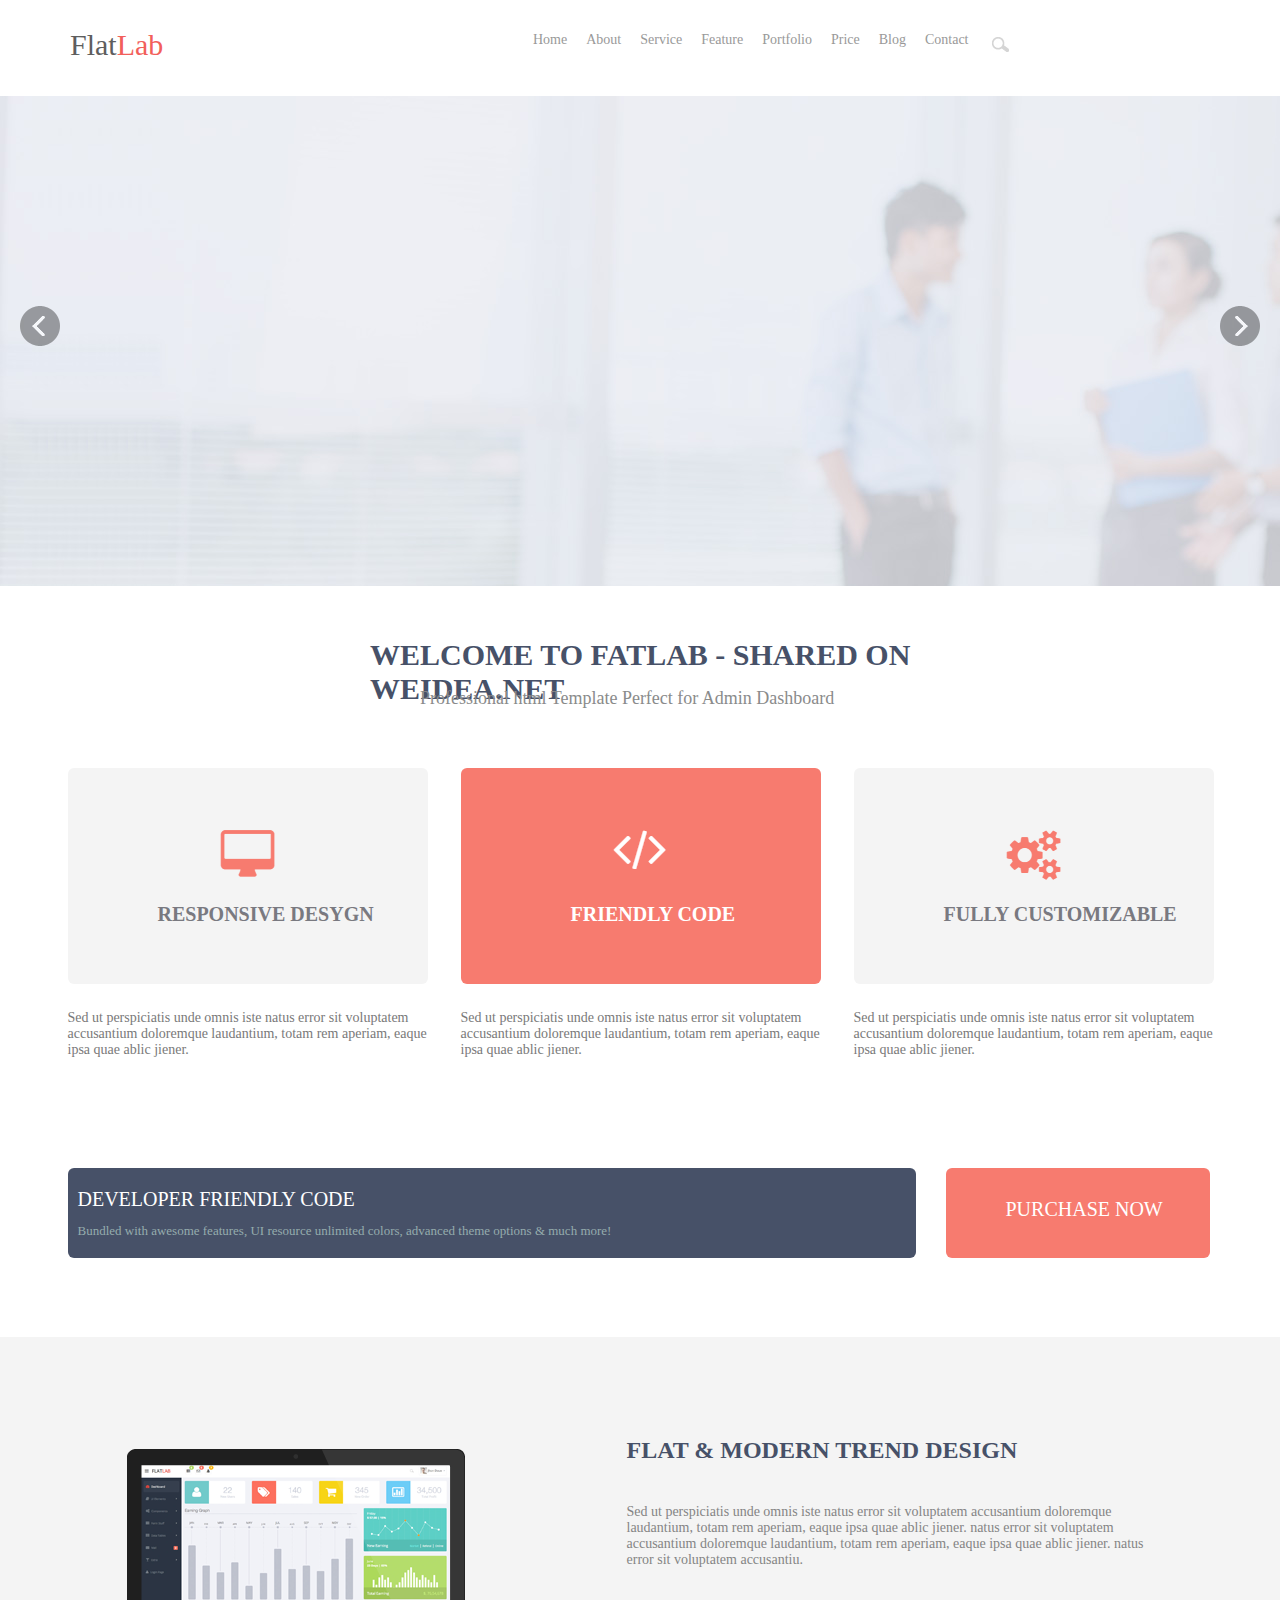
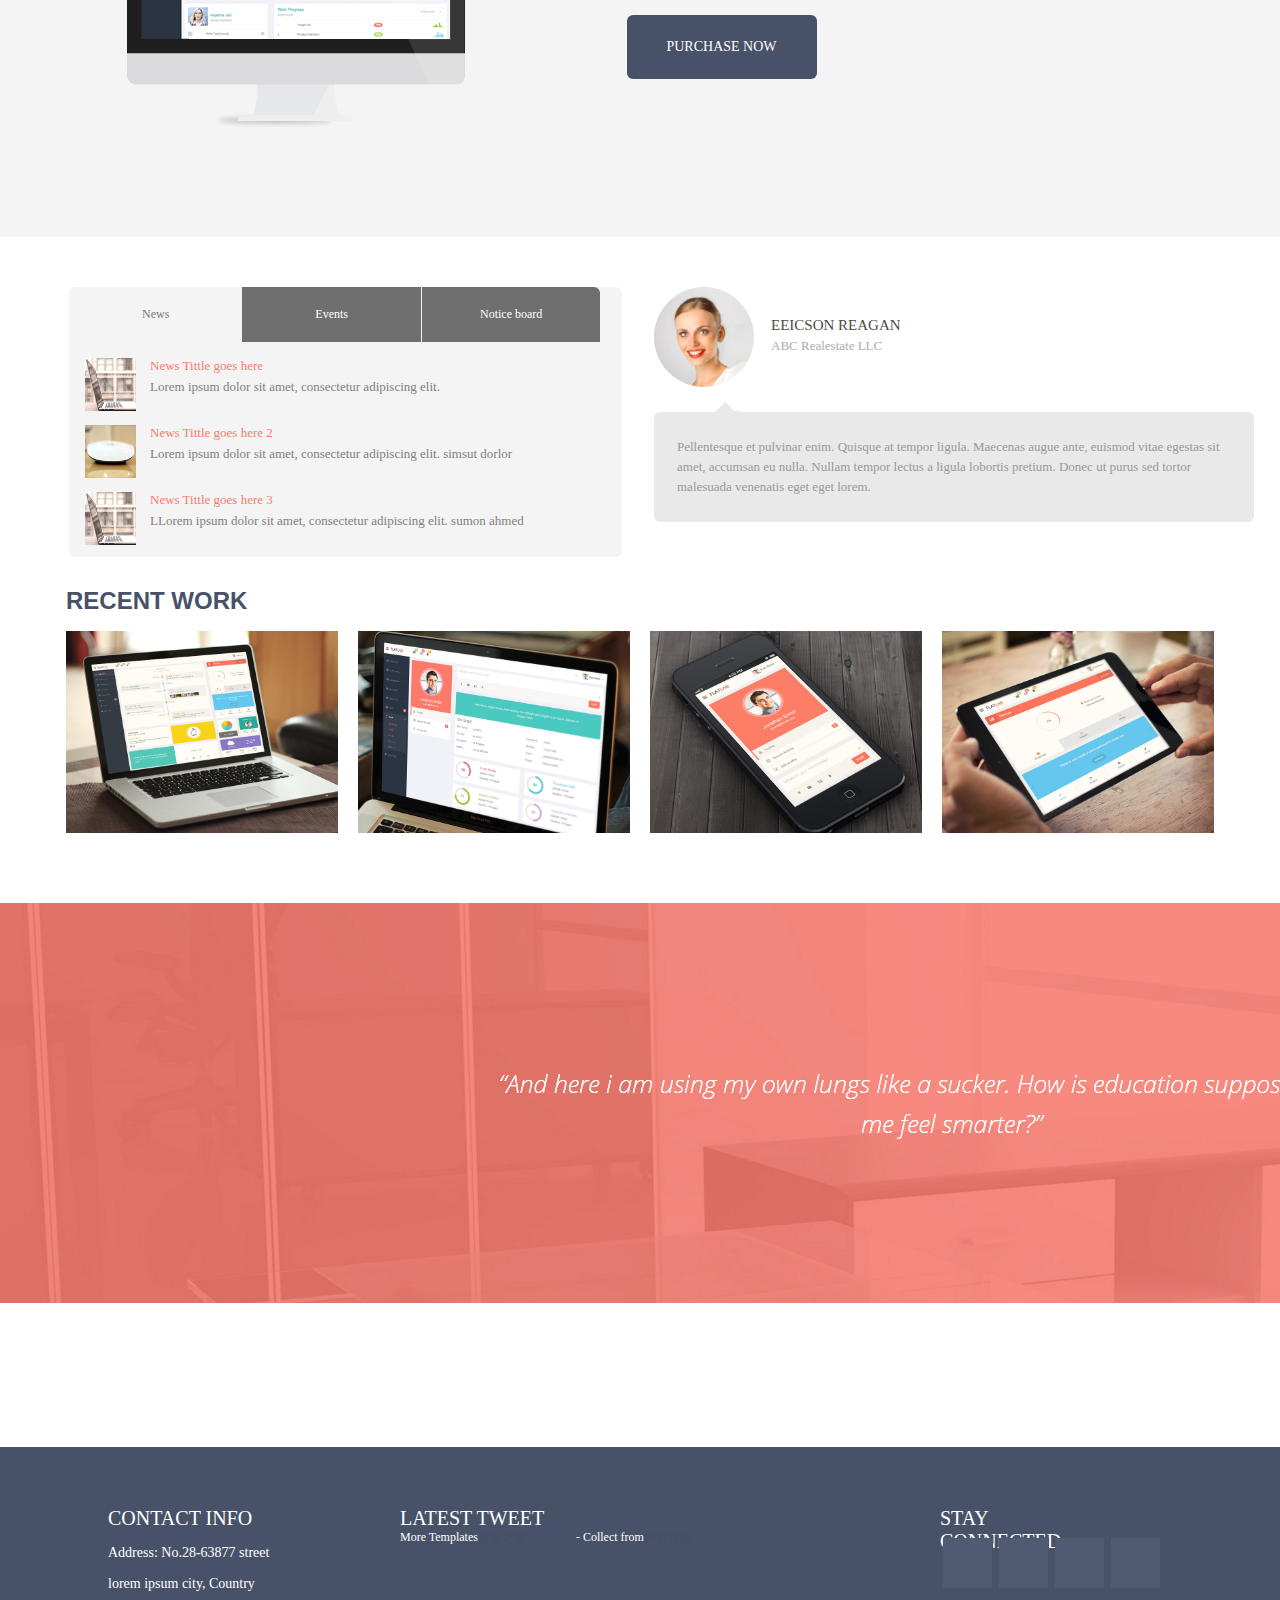
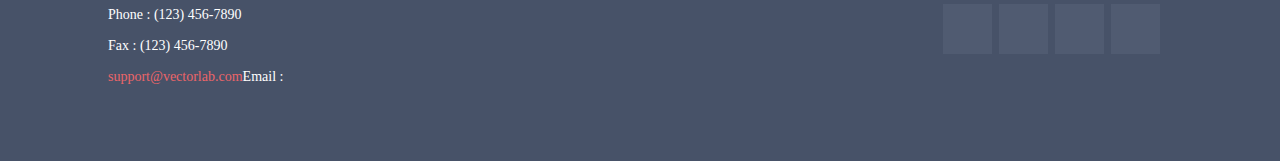
<file: index.html>
<!DOCTYPE html>
<html>
	<head>
		<meta charset="UTF-8">
		<meta name="keywords" content="杭州瑞烁网络科技股份有限公司"/>
<meta name="description" content="杭州瑞烁网络科技有限公司成立于2015年是一家专注于专业市场电子商务公司
杭州瑞烁网络科技有限公司成立于2015年， 公司主要经营教育软件 多媒体技术 游戏软件 计算机数据处理技术 计算机系统集成 教育信息咨询，公司秉承与客户共赢理念，为企业提供高效、务实的互联网营销服务，在专业市场的电子商务建设领域具有独特优势和丰富经验。企业与未来智能商业之间架起一座桥梁，充分利用网络的先进技术，帮助专业市场创新管理模式、营销模式。全力打造现代化、国际化、电子化的专业市场贸易平台。在“诚实守信, 脚踏实地，充满激情，不断改进，提高效率, 瑞烁科技将通过不断改进产品质量及提高服务能力，为客户提供最适合需求和最富有前瞻性的优质产品与服务，搭建管理新模式，从而为客户创造最大的价值。"/>
<title>杭州瑞烁网络科技股份有限公司</title>
		<link rel="stylesheet" href="./css/home.css" />
	</head>
	<body>
		<div class="header">
			<div class="header_top">
				<div class="header_left">
					<a href="#" class="text">Flat<span>Lab</span>
					</a>
				</div>
				<div class="header_right">
				<ul class="nav">
					<li><a class="aa" href="index.html">Home</a></li>
					<li><a class="aa" href="about.html" >About</a></li>
					<li><a class="aa" href="service.html">Service</a></li>
					<li><a class="aa" href="feature.html">Feature</a></li>
					<li><a class="aa" href="Porefolio.html">Portfolio</a></li>
					<li><a class="aa" href="price.html">Price</a></li>
					<li><a class="aa" href="blog.html">Blog</a></li>
					<li><a class="aa" href="contact.html">Contact</a></li>
					<li><input type="text" placeholder=" Search" /></li>
				</ul>
				</div>
				<div class="cl"></div>
			</div>
		</div>
		
		<div class="banner" id="banner">
			<div class="tu">
				<div class="jiantou_left"></div>
				<div class="jiantou_right"></div>	
			</div>
		</div>
		
		<div class="mian">
			<div class="mian_top">
				<h1>WELCOME TO FATLAB - SHARED ON WEIDEA.NET</h1>
				<p>Professional html Template Perfect for Admin Dashboard</p>
			</div>
			<div class="mian_center">
				<div class="zuo">
					<div class="zuo_top">
						<div class="pic"></div>
						<div class="re">RESPONSIVE DESYGN</div>
					</div>
					<div class="text_a">Sed ut perspiciatis unde omnis iste natus error sit voluptatem accusantium doloremque laudantium, totam rem aperiam, eaque ipsa quae ablic jiener.</div>
				</div>
				<div class="zhong">
					<div class="zhong_top">
						<div class="pic1"></div>
						<div class="fr">FRIENDLY CODE</div>
					</div>
					<div class="text_b">Sed ut perspiciatis unde omnis iste natus error sit voluptatem accusantium doloremque laudantium, totam rem aperiam, eaque ipsa quae ablic jiener.</div>
				</div>
				<div class="you">
					<div class="you_top">
						<div class="pic2"></div>
						<div class="fu">FULLY CUSTOMIZABLE</div>
					</div>
					<div class="text_c">Sed ut perspiciatis unde omnis iste natus error sit voluptatem accusantium doloremque laudantium, totam rem aperiam, eaque ipsa quae ablic jiener.</div>
				</div>
				
			</div>
			
			
			<div class="main_bottom">
				<div class="bottom_left">
					<div class="de">DEVELOPER FRIENDLY CODE</div>
					<div class="bu">Bundled with awesome features, UI resource unlimited colors, advanced theme options & much more!</div>
				</div>
				<div class="bottom_right">
					<div class="pu">PURCHASE NOW</div>
				</div>
			</div>
		</div>
		
		<div class="mian1">
			<div class="mian1_center">
			<div class="mian1_left"></div>
			<div class="mian1_right">
				<div class="fl">FLAT & MODERN TREND DESIGN</div>
				<div class="se">Sed ut perspiciatis unde omnis iste natus error sit voluptatem accusantium doloremque laudantium, totam rem aperiam, eaque ipsa quae ablic jiener. natus error sit voluptatem accusantium doloremque laudantium, totam rem aperiam, eaque ipsa quae ablic jiener. natus error sit voluptatem accusantiu.
				</div>
                <div class="txi">PURCHASE NOW </div>
                <div class="cl"></div>
			</div>
		    </div>
		</div>
		
	<div class="news">
		<div class="news_left">
			<div class="news_top">
				<div class="first">News</div>
				<div class="sencond">Events</div>
				<div class="third">Notice board</div>
			</div>
			<div class="news_bottom">
				<div class="news_center">
				<img src="images/product1.jpg"/>
				<div class="aa">
					<a>News Tittle goes here</a>
					<p>Lorem ipsum dolor sit amet, consectetur adipiscing elit.</p>
				</div>
				</div>
				
					<div class="news_center">
				<img src="images/product2.png"/>
				<div class="aa">
					<a>News Tittle goes here 2</a>
					<p>Lorem ipsum dolor sit amet, consectetur adipiscing elit. simsut dorlor</p>
				</div>
				</div>
				
					<div class="news_center">
				<img src="images/product1.jpg"/>
				<div class="aa">
					<a>News Tittle goes here 3</a>
					<p>LLorem ipsum dolor sit amet, consectetur adipiscing elit. sumon ahmed</p>
				</div>
				</div>
			</div>
		</div>
		<div class="news_right">
			<div class="right_top">
				<div><img src="images/aa.jpg"/></div>
				<div class="zii">
					<div class="er">EEICSON REAGAN</div>
					<div class="abc">ABC Realestate LLC</div>
				</div>
				</div>
				<div class="aaa">
				<div><img src="images/qq.png"/></div>
				<p> Pellentesque et pulvinar enim. Quisque at tempor ligula. Maecenas augue ante, 
					euismod vitae egestas sit amet, accumsan eu nulla. Nullam tempor lectus a ligula 
					lobortis pretium. Donec ut purus sed tortor malesuada venenatis eget eget lorem.
                                        </p></div>
                                        <div class="cl"></div>
			
		</div>
	</div>	
		
		
	<div class="rec">
		<h1>RECENT WORK</h1>
		<div class="tupian">
			<div><img src="images/img1.jpg"/></div>
			<div><img src="images/img2.jpg"/></div>
			<div><img src="images/img3.jpg"/></div>
			<div class="tu1"><img src="images/img4.jpg"/></div>
		</div>
		<div class="cl">
		</div>
	</div>	
	<div class="datu"><img src="images/datu.png"/></div>	
		
		
		
		
		
		
		
		
		
		
		
		
		
		
		
		
		
		
		
		
		
		
		
		
		
		
		
		
		
		
		
		
		
		
		
		
		
		
		
		
		
		
		

		<div class="footer">
		<div class="footer_center">
			<div class="footer_left">
				<div class="co">CONTACT INFO</div>
				<div class="add">
					<ul>
						<li>Address: No.28-63877 street</li>
						<li>lorem ipsum city, Country</li>
						<li>Phone : (123) 456-7890</li>
						<li>Fax : (123) 456-7890</li>
						<li>Email : <div class="su"> support@vectorlab.com</div></li>
						
					</ul>
				</div>
			</div>
			
			<div class="footer_center1">
				<div class="la">LATEST TWEET</div>
				<div class="mo">
					<ul>
                        <li class="mor">More Templates </li>
                        <li class="moban"> 模板之家</li>
                        <li class="coll">- Collect from </li>
                        <li class="wangye">网页模板</li>
					</ul>
				</div>
			</div>
			
			<div class="footer_right">
				<div class="st">STAY CONNECTED</div>
				<div class="fff">
					<ul>
						<li><img src="images/pic_13.gif"/></li>
						<li><img src="images/pic_13.gif"/></li>
						<li><img src="images/pic_13.gif"/></li>
						<li><img src="images/pic_13.gif"/></li>
						<li><img src="images/pic_13.gif"/></li>
						<li><img src="images/pic_13.gif"/></li>
						<li><img src="images/pic_13.gif"/></li>
						<li><img src="images/pic_13.gif"/></li
						
					</ul>
				</div>
			</div>
			<div class="cl"></div>
		</div>
	</div>
			
		
		
		
		
		
		
		
		
		
		
		
		
		
		
		
		
		
		
		
		
		
		
		
		
		
		
	</body>
</html>
</file>
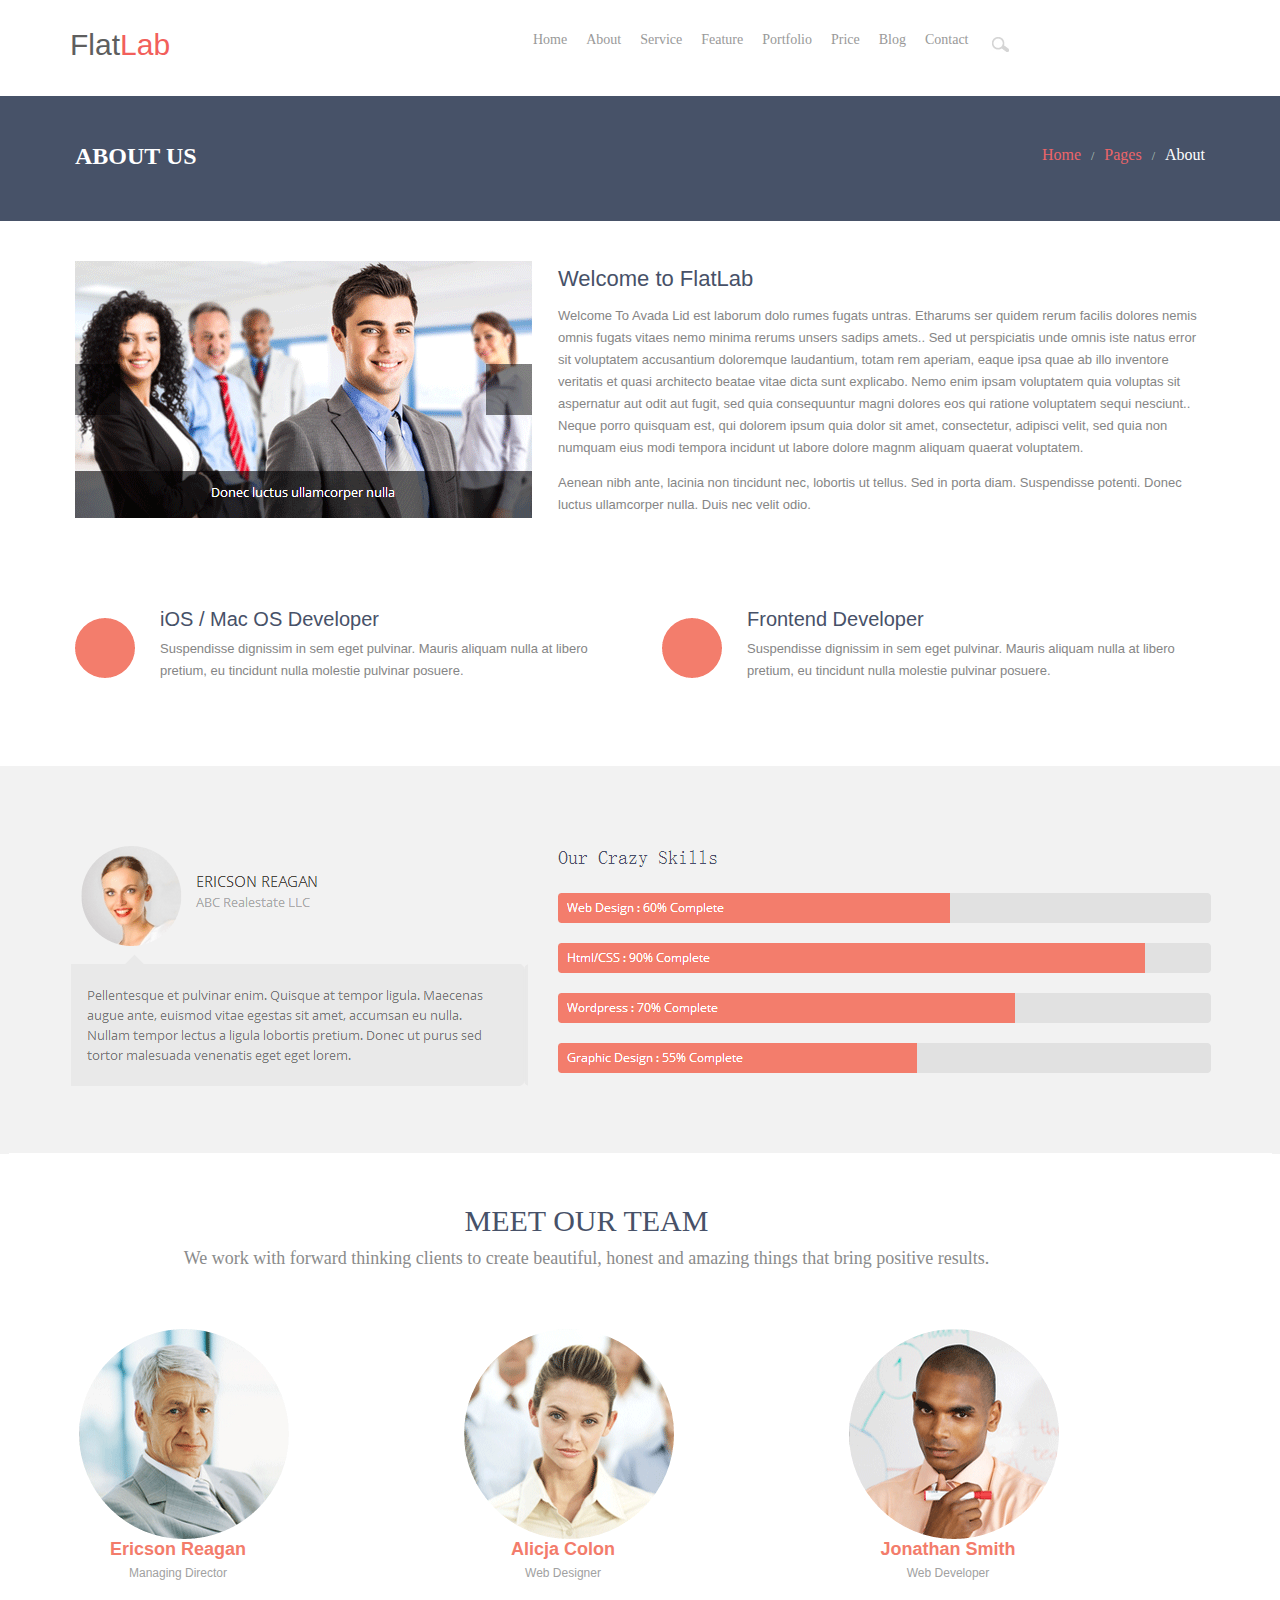
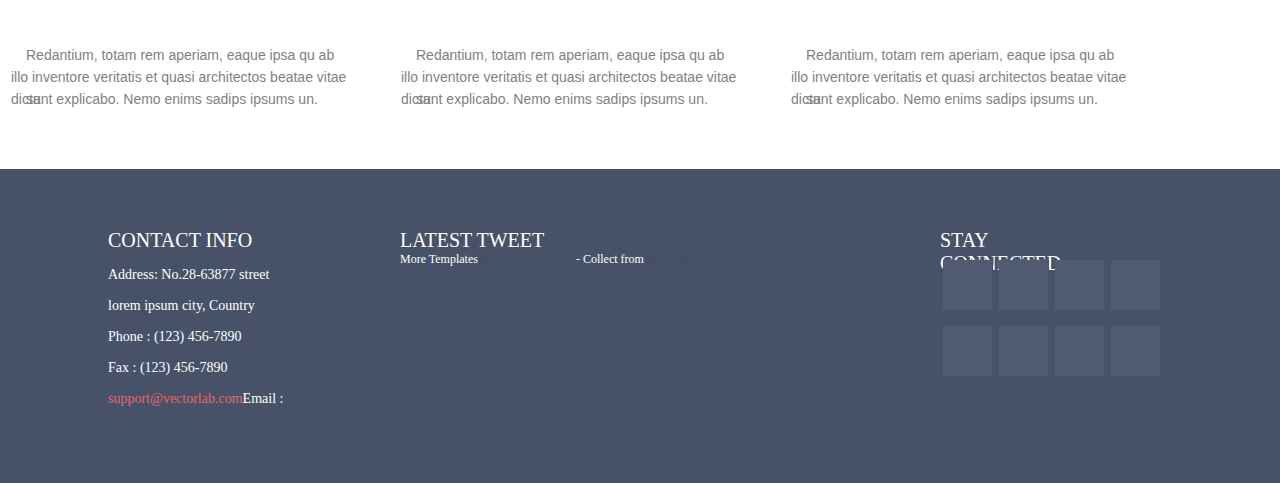
<file: about.html>
<!DOCTYPE html>
<html>
	<head>
		<meta charset="UTF-8">
		<link rel="stylesheet" href="./css/about.css" />
		<title>about</title>
		
	</head>
	<body>
	<div class="header">
			<div class="header_top">
				<div class="header_left">
					<a href="#" class="text">Flat<span>Lab</span>
					</a>
				</div>
				<div class="header_right">
				<ul class="nav">
					<li><a class="aa" href="http://demo1.cssmoban.com/cssthemes3/mstp_131_flatlab/index.html">Home</a></li>
					<li><a class="aa" href="http://demo1.cssmoban.com/cssthemes3/mstp_131_flatlab/about.html" >About</a></li>
					<li><a class="aa" href="#">Service</a></li>
					<li><a class="aa" href="#">Feature</a></li>
					<li><a class="aa" href="#">Portfolio</a></li>
					<li><a class="aa" href="#">Price</a></li>
					<li><a class="aa" href="#">Blog</a></li>
					<li><a class="aa" href="#">Contact</a></li>
					<li><input type="text" placeholder=" Search" /></li>
				</ul>
				</div>
				<div class="cl"></div>
			</div>
		</div>
		
		
	<div class="header_center">
		<div class="header_center1">
		
		<div class="center_left">
			<div class="ab">ABOUT US</div>
		</div>
		<div class="center_right">
			<ul>
			<li>Home</li>
			<li><span>/</span></li>
			<li>Pages</li>
			<li><span>/</span></li>
			<li><a>About</a></li>
			</ul>
		</div>
		<div class="cl"></div>
		</div>
	</div>	
	
	<div class="main">
		<div class="main_center">
			<div class="main1">
				<div class="ad"><img src="images/bg.gif"/></div>
				<div class="txt">
					<div class="txt1">Welcome to FlatLab</div> 
					<div class="txt2">Welcome To Avada Lid est laborum dolo rumes fugats untras. Etharums ser quidem rerum facilis dolores nemis omnis fugats vitaes nemo minima rerums unsers sadips amets.. Sed ut perspiciatis unde omnis iste natus error sit voluptatem accusantium doloremque laudantium, totam rem aperiam, eaque ipsa quae ab illo inventore veritatis et quasi architecto beatae vitae dicta sunt explicabo. Nemo enim ipsam voluptatem quia voluptas sit aspernatur aut odit aut fugit, sed quia consequuntur magni dolores eos qui ratione voluptatem sequi nesciunt.. Neque porro quisquam est, qui dolorem ipsum quia dolor sit amet, consectetur, adipisci velit, sed quia non numquam eius modi tempora incidunt ut labore dolore magnm aliquam quaerat voluptatem.

<p>Aenean nibh ante, lacinia non tincidunt nec, lobortis ut tellus. Sed in porta diam. Suspendisse potenti. Donec luctus ullamcorper nulla. Duis nec velit odio.</p></div>
				</div>
		</div>
		
		<div class="main_bottom">
			<div class="left">
				<div class="logo"><img src="images/tu.gif"/></div>
				<div class="io">
					<div class="ios">iOS / Mac OS Developer</div>
					<div class="ios1">Suspendisse dignissim in sem eget pulvinar. Mauris aliquam nulla at libero pretium, eu tincidunt nulla molestie pulvinar posuere.</div>
				</div>
			</div>
			<div class="right">
				<div class="logo1"><img src="images/tu.gif"/></div>
				<div class="io1">
				<div class="ios2">Frontend Developer</div>
				<div class="ios3">Suspendisse dignissim in sem eget pulvinar. Mauris aliquam nulla at libero pretium, eu tincidunt nulla molestie pulvinar posuere.</div>
				</div>
			</div>
		</div>
		<div class="cl"></div>
	</div>
	</div>
	
	<div class="san">
	     <div class="san1"><img src="images/ag_02.gif"/></div>
	</div>  
	<div class="suoyou">
		<div class="top">
			<div class="top1">MEET OUR TEAM</div>
			<div class="top2">We work with forward thinking clients to create beautiful, honest and amazing things that bring positive results.</div>
		</div>
		<div class="ren">
			<div class="er">
				<div class="tu"><img src="images/pic_03.gif"/></div>
				<div class="zi">
					<div class="zi1">Ericson Reagan</div>
					<div class="zi2">Managing Director</div>
				</div>
			</div>
			
			<div class="er">
				<div class="tu"><img src="images/pic_05.gif"/></div>
				<div class="zi">
					<div class="zi1">Alicja Colon</div>
					<div class="zi2">Web Designer</div>
				</div>
			</div>
		
		
		  <div class="er">
				<div class="tu"><img src="images/pic_07.gif"/></div>
				<div class="zi">
					<div class="zi1">Jonathan Smith</div>
					<div class="zi2">Web Developer</div>
				</div>
			</div>
		</div>
	</div>		
	
	<div class="text">
		<div class="text1">
		<div class="text_a">Redantium, totam rem aperiam, eaque ipsa qu ab </div>
		<div class="text_b">illo inventore veritatis et quasi architectos beatae vitae dicta </div>
		<div class="text_c">sunt explicabo. Nemo enims sadips ipsums un.</div>
		</div>
		
		<div class="text1">
		<div class="text_a">Redantium, totam rem aperiam, eaque ipsa qu ab </div>
		<div class="text_b">illo inventore veritatis et quasi architectos beatae vitae dicta </div>
		<div class="text_c">sunt explicabo. Nemo enims sadips ipsums un.</div>
		</div>
		
		
		<div class="text1">
		<div class="text_a">Redantium, totam rem aperiam, eaque ipsa qu ab </div>
		<div class="text_b">illo inventore veritatis et quasi architectos beatae vitae dicta </div>
		<div class="text_c">sunt explicabo. Nemo enims sadips ipsums un.</div>
		</div>
	</div>
	
	<div class="footer">
		<div class="footer_center">
			<div class="footer_left">
				<div class="co">CONTACT INFO</div>
				<div class="add">
					<ul>
						<li>Address: No.28-63877 street</li>
						<li>lorem ipsum city, Country</li>
						<li>Phone : (123) 456-7890</li>
						<li>Fax : (123) 456-7890</li>
						<li>Email : <div class="su"> support@vectorlab.com</div></li>
						
					</ul>
				</div>
			</div>
			
			<div class="footer_center1">
				<div class="la">LATEST TWEET</div>
				<div class="mo">
					<ul>
                        <li class="mor">More Templates </li>
                        <li class="moban"> 模板之家</li>
                        <li class="coll">- Collect from </li>
                        <li class="wangye">网页模板</li>
					</ul>
				</div>
			</div>
			
			<div class="footer_right">
				<div class="st">STAY CONNECTED</div>
				<div class="fff">
					<ul>
						<li><img src="images/pic_13.gif"/></li>
						<li><img src="images/pic_13.gif"/></li>
						<li><img src="images/pic_13.gif"/></li>
						<li><img src="images/pic_13.gif"/></li>
						<li><img src="images/pic_13.gif"/></li>
						<li><img src="images/pic_13.gif"/></li>
						<li><img src="images/pic_13.gif"/></li>
						<li><img src="images/pic_13.gif"/></li
						
					</ul>
				</div>
			</div>
			<div class="cl"></div>
		</div>
	</div>
	
	
	</body>
</html>
</file>
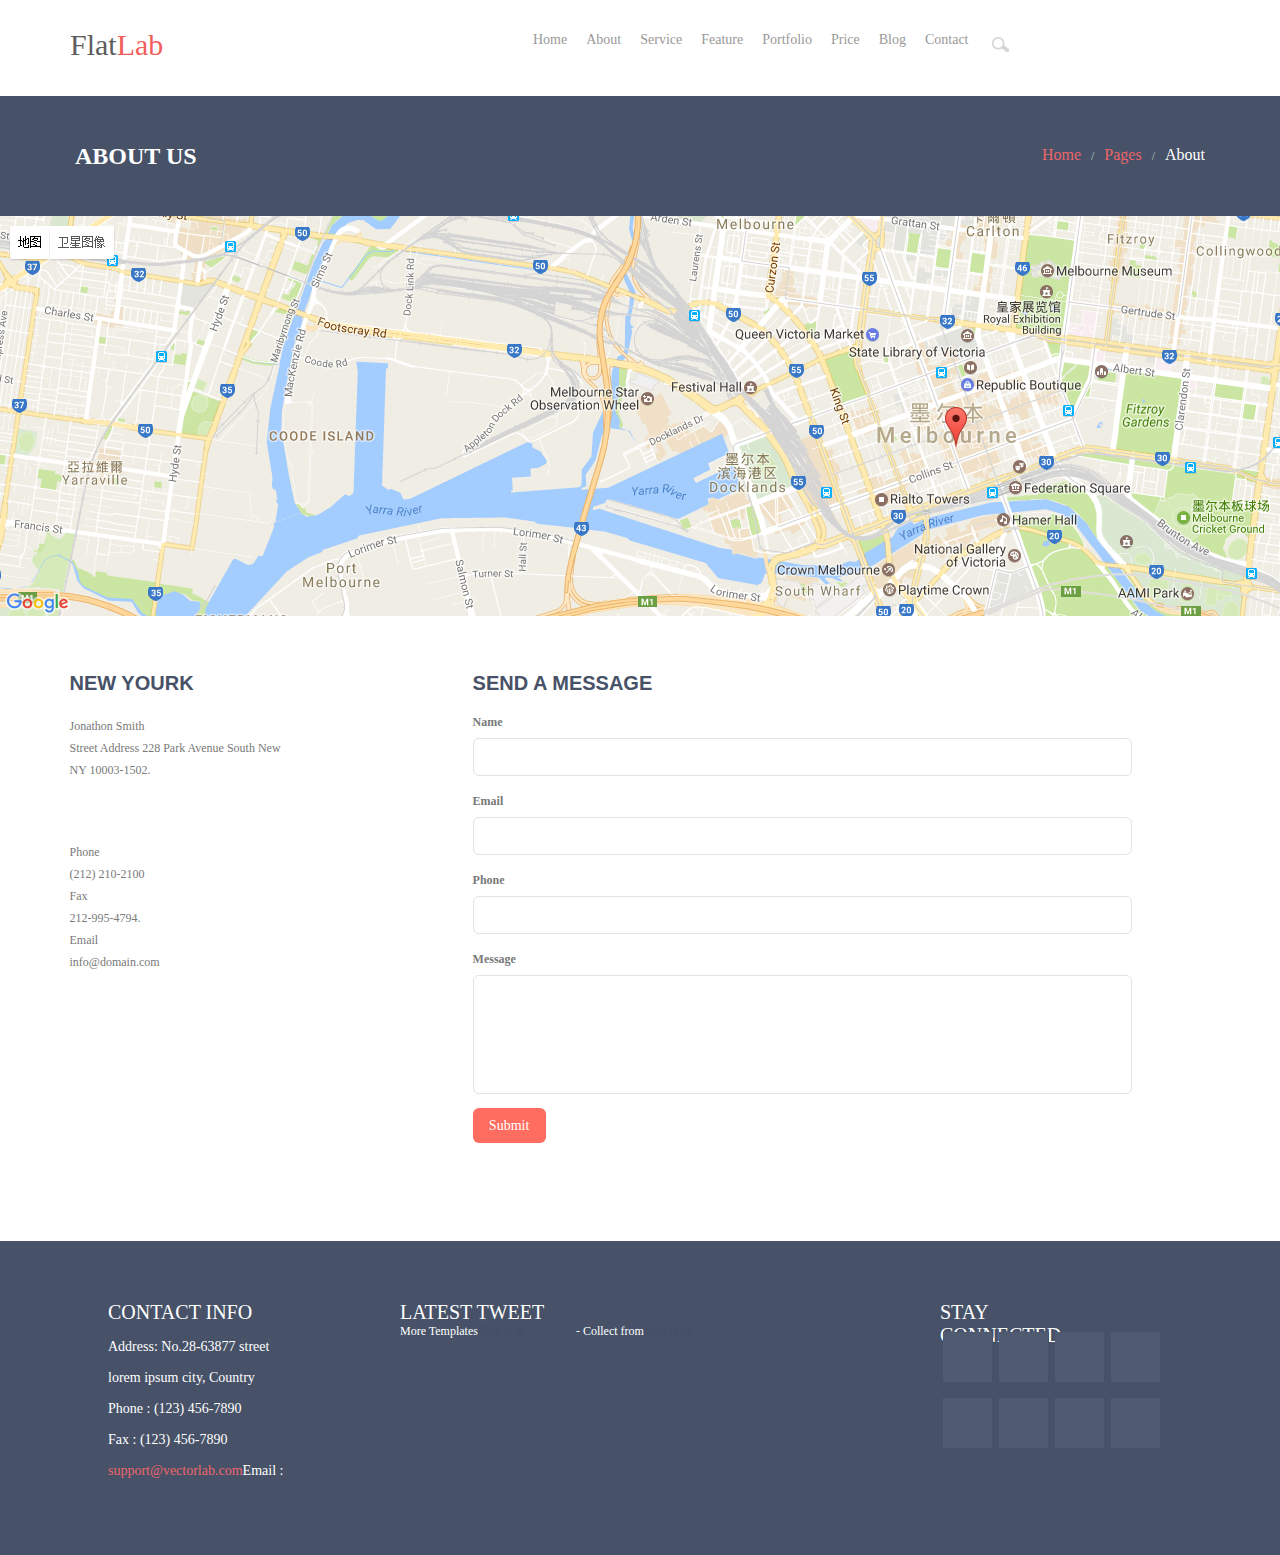
<file: contact.html>
<!DOCTYPE html>
<html>
	<head>
		<meta charset="UTF-8">
		<meta name="keywords" content="杭州瑞烁网络科技股份有限公司"/>
<meta name="description" content="杭州瑞烁网络科技有限公司成立于2015年是一家专注于专业市场电子商务公司
杭州瑞烁网络科技有限公司成立于2015年， 公司主要经营教育软件 多媒体技术 游戏软件 计算机数据处理技术 计算机系统集成 教育信息咨询，公司秉承与客户共赢理念，为企业提供高效、务实的互联网营销服务，在专业市场的电子商务建设领域具有独特优势和丰富经验。企业与未来智能商业之间架起一座桥梁，充分利用网络的先进技术，帮助专业市场创新管理模式、营销模式。全力打造现代化、国际化、电子化的专业市场贸易平台。在“诚实守信, 脚踏实地，充满激情，不断改进，提高效率, 瑞烁科技将通过不断改进产品质量及提高服务能力，为客户提供最适合需求和最富有前瞻性的优质产品与服务，搭建管理新模式，从而为客户创造最大的价值。"/>
<title>杭州瑞烁网络科技股份有限公司</title>
		<link rel="stylesheet" href="./css/contact.css" />
	</head>
	<body>
			<div class="header">
			<div class="header_top">
				<div class="header_left">
					<a href="#" class="text">Flat<span>Lab</span>
					</a>
				</div>
				<div class="header_right">
				<ul class="nav">
					<li><a class="aa" href="index.html">Home</a></li>
					<li><a class="aa" href="about.html" >About</a></li>
					<li><a class="aa" href="service.html">Service</a></li>
					<li><a class="aa" href="feature.html">Feature</a></li>
					<li><a class="aa" href="Porefolio.html">Portfolio</a></li>
					<li><a class="aa" href="price.html">Price</a></li>
					<li><a class="aa" href="blog.html">Blog</a></li>
					<li><a class="aa" href="contact.html">Contact</a></li>
					<li><input type="text" placeholder=" Search" /></li>
				</ul>
				</div>
				<div class="cl"></div>
			</div>
		</div>
		
		
			<div class="header_center">
		<div class="header_center1">
		
		<div class="center_left">
			<div class="ab">ABOUT US</div>
		</div>
		<div class="center_right">
			<ul>
			<li>Home</li>
			<li><span>/</span></li>
			<li>Pages</li>
			<li><span>/</span></li>
			<li><a>About</a></li>
			</ul>
		</div>
		<div class="cl"></div>
		</div>
		
		
		<div class="ditu"><img src="images/ditu.png"/></div>
		
		<div class="main">
			<div class="left">
				<h3>NEW YOURK</h3>
				<p>
					Jonathon Smith 
					<br />
					Street Address 228 Park Avenue South New 
					<br />
					NY 10003-1502.
				</p>
				<br />
				<br />
				
				<p>
					 Phone 
					 <br />
					 (212) 210-2100
					 <br />
					 Fax 
					 <br />
					 212-995-4794.
					 <br />
					 Email 
					 <br />
					 info@domain.com
				</p>
			</div>
			<div class="right">
				<h3>SEND A MESSAGE</h3>
				<div class="na">Name</div>
				<input type="text" placeholder="" />
				
				<div class="na">Email</div>
				<input type="text" placeholder="" />
				
				
				<div class="na">Phone</div>
				<input type="text" placeholder="" />
				
				<div class="in">
				<div class="na">Message</div>
				<input type="text" placeholder="" /></div>
				
				<div class="su">Submit</div>
			</div>
		</div>
			<div class="footer">
		<div class="footer_center">
			<div class="footer_left">
				<div class="co">CONTACT INFO</div>
				<div class="add">
					<ul>
						<li>Address: No.28-63877 street</li>
						<li>lorem ipsum city, Country</li>
						<li>Phone : (123) 456-7890</li>
						<li>Fax : (123) 456-7890</li>
						<li>Email : <div class="su"> support@vectorlab.com</div></li>
						
					</ul>
				</div>
			</div>
			
			<div class="footer_center1">
				<div class="la">LATEST TWEET</div>
				<div class="mo">
					<ul>
                        <li class="mor">More Templates </li>
                        <li class="moban"> 模板之家</li>
                        <li class="coll">- Collect from </li>
                        <li class="wangye">网页模板</li>
					</ul>
				</div>
			</div>
			
			<div class="footer_right">
				<div class="st">STAY CONNECTED</div>
				<div class="fff">
					<ul>
						<li><img src="images/pic_13.gif"/></li>
						<li><img src="images/pic_13.gif"/></li>
						<li><img src="images/pic_13.gif"/></li>
						<li><img src="images/pic_13.gif"/></li>
						<li><img src="images/pic_13.gif"/></li>
						<li><img src="images/pic_13.gif"/></li>
						<li><img src="images/pic_13.gif"/></li>
						<li><img src="images/pic_13.gif"/></li
						
					</ul>
				</div>
			</div>
			<div class="cl"></div>
		</div>
	</div>
	
	</body>
</html>
</file>
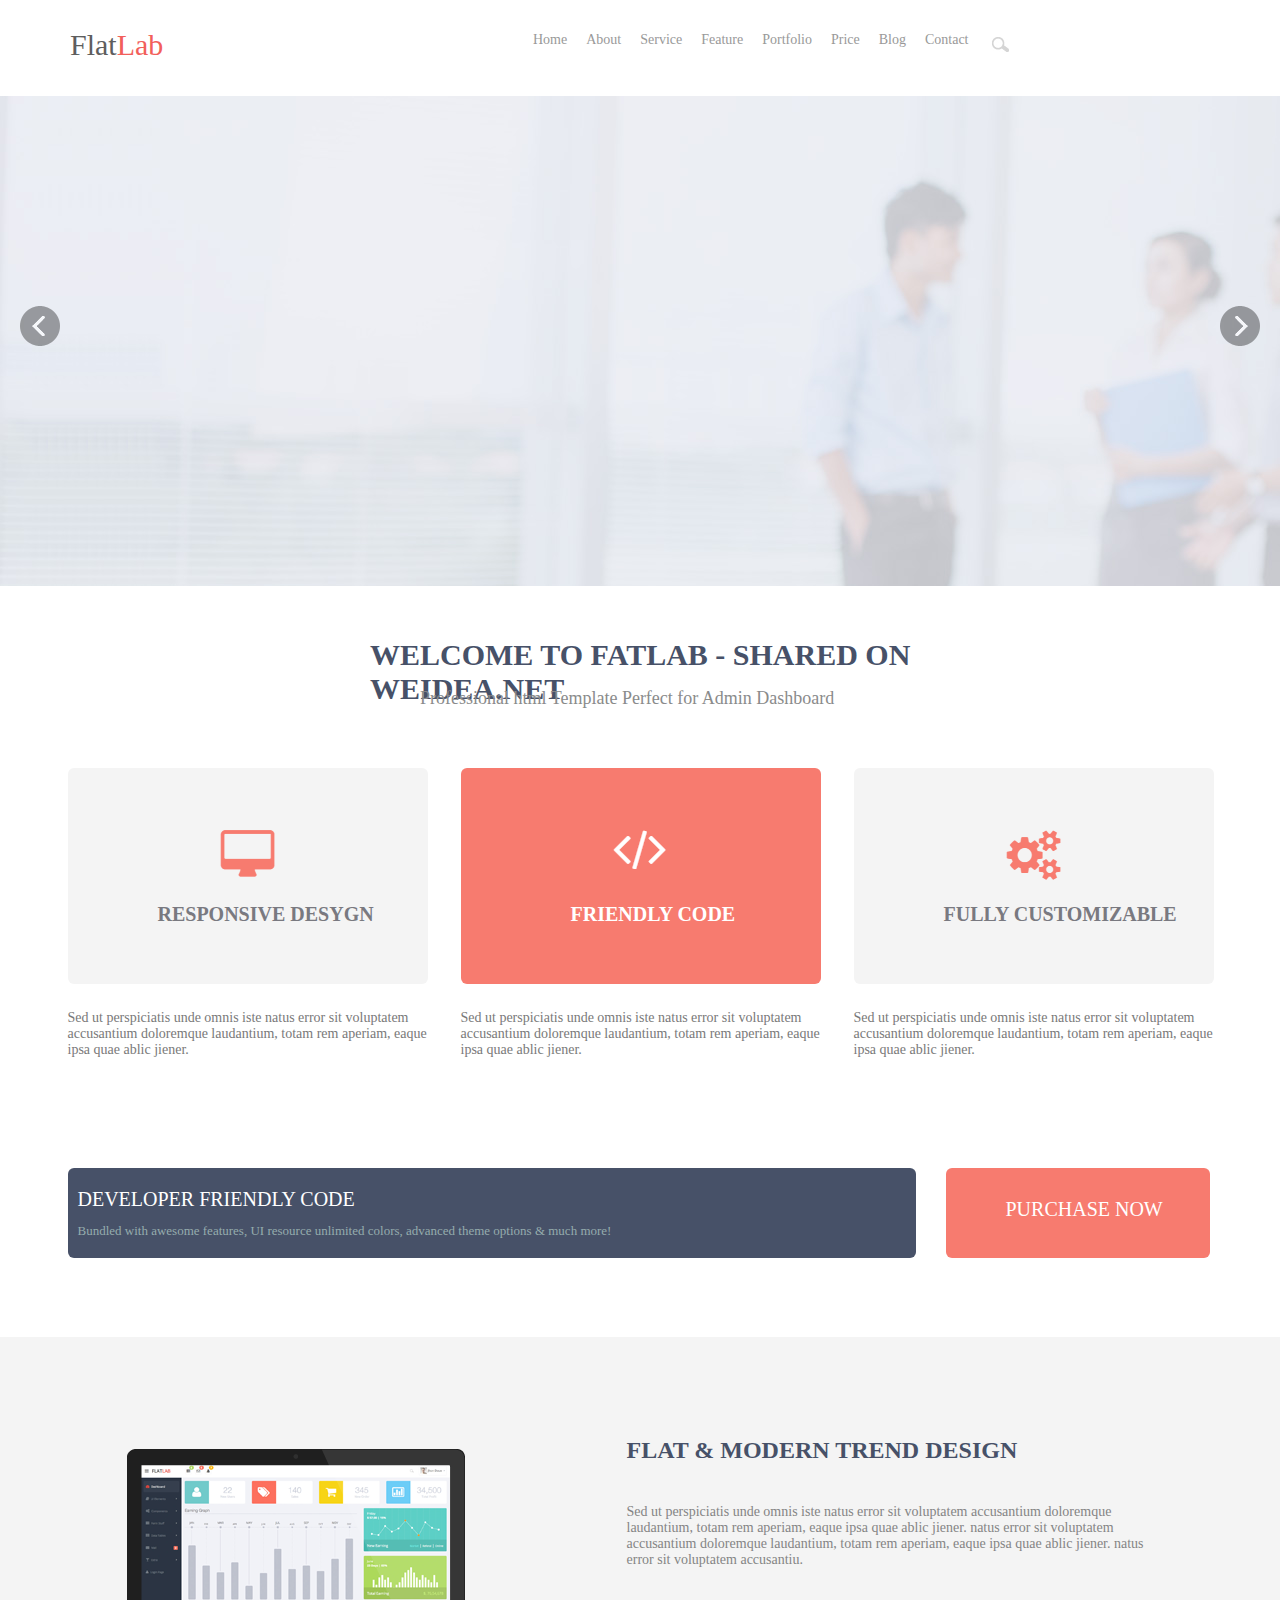
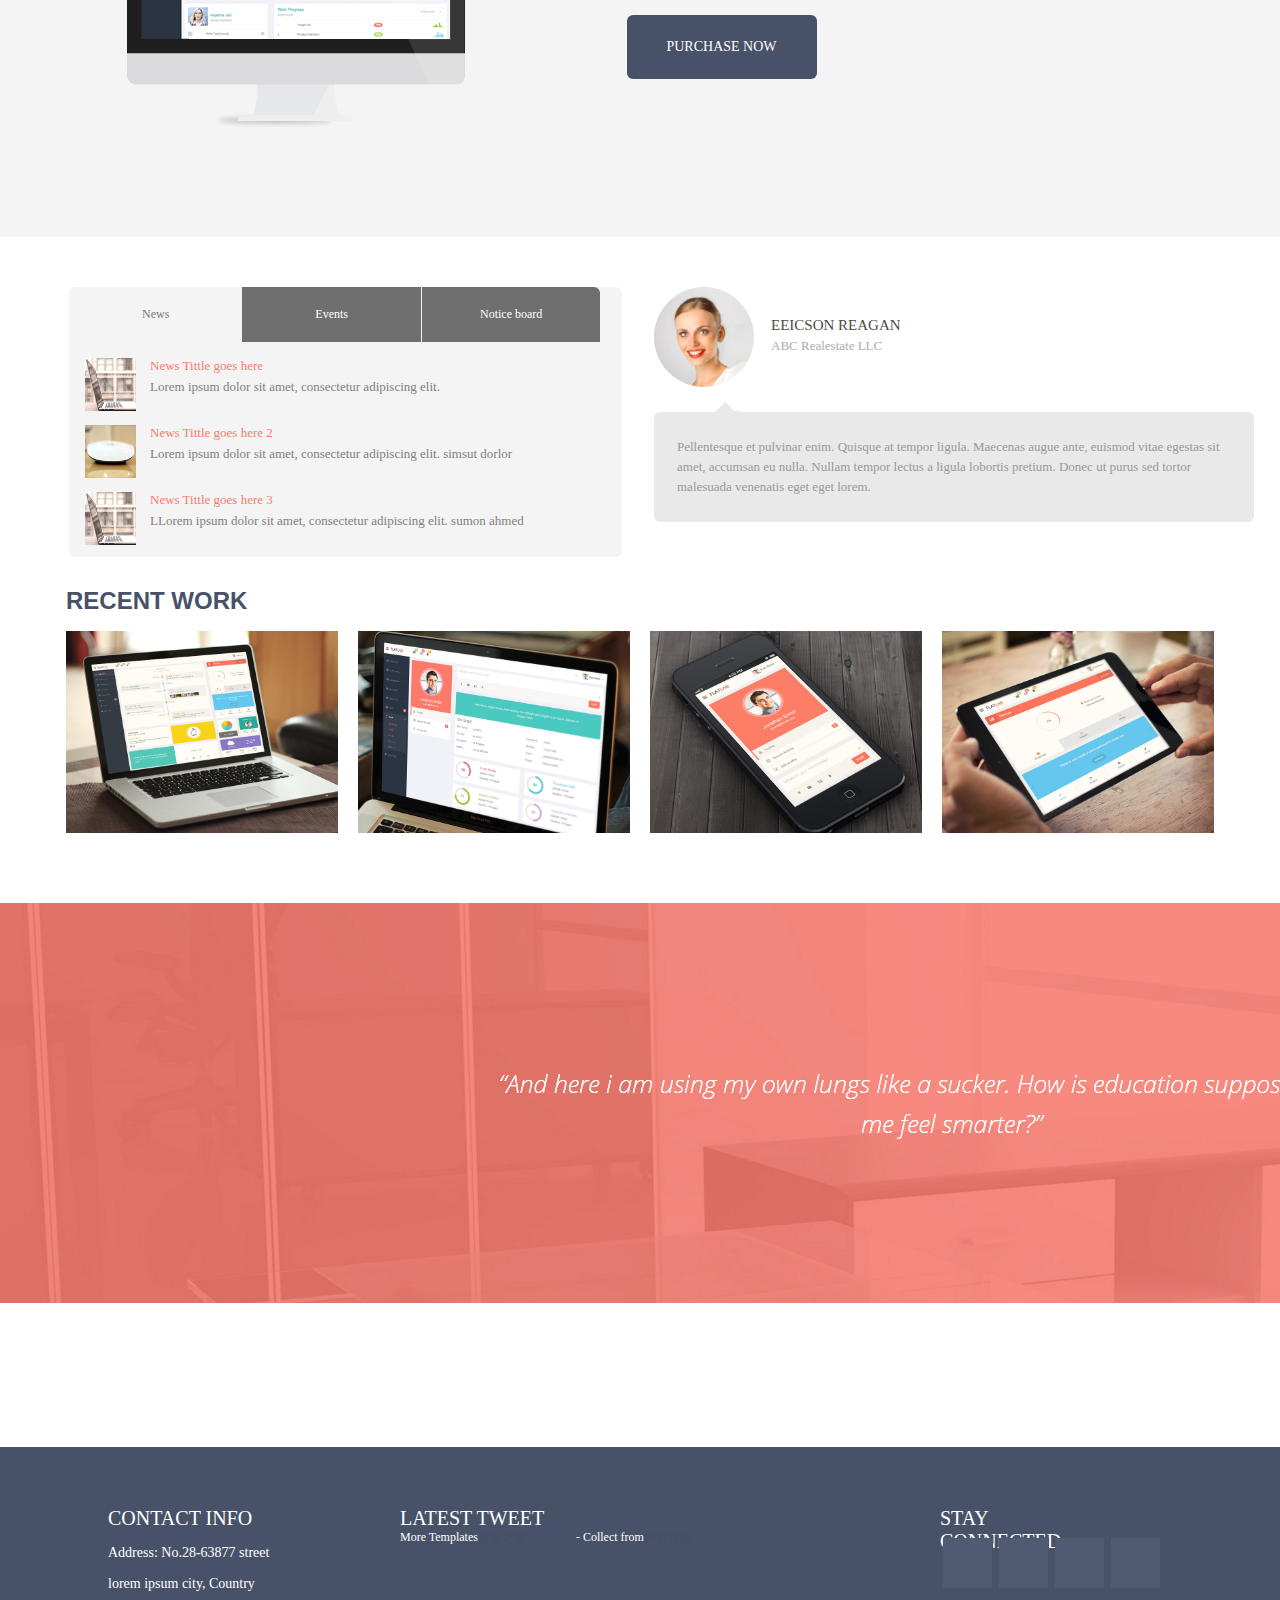
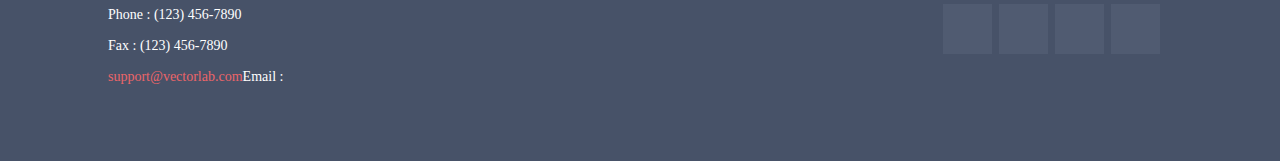
<file: home.html>
<!DOCTYPE html>
<html>
	<head>
		<meta charset="UTF-8">
		<title></title>
		<link rel="stylesheet" href="./css/home.css" />
	</head>
	<body>
		<div class="header">
			<div class="header_top">
				<div class="header_left">
					<a href="#" class="text">Flat<span>Lab</span>
					</a>
				</div>
				<div class="header_right">
				<ul class="nav">
					<li><a class="aa" href="http://demo1.cssmoban.com/cssthemes3/mstp_131_flatlab/index.html">Home</a></li>
					<li><a class="aa" href="http://demo1.cssmoban.com/cssthemes3/mstp_131_flatlab/about.html" >About</a></li>
					<li><a class="aa" href="#">Service</a></li>
					<li><a class="aa" href="#">Feature</a></li>
					<li><a class="aa" href="#">Portfolio</a></li>
					<li><a class="aa" href="#">Price</a></li>
					<li><a class="aa" href="#">Blog</a></li>
					<li><a class="aa" href="#">Contact</a></li>
					<li><input type="text" placeholder=" Search" /></li>
				</ul>
				</div>
				<div class="cl"></div>
			</div>
		</div>
		
		<div class="banner" id="banner">
			<div class="tu">
				<div class="jiantou_left"></div>
				<div class="jiantou_right"></div>	
			</div>
		</div>
		
		<div class="mian">
			<div class="mian_top">
				<h1>WELCOME TO FATLAB - SHARED ON WEIDEA.NET</h1>
				<p>Professional html Template Perfect for Admin Dashboard</p>
			</div>
			<div class="mian_center">
				<div class="zuo">
					<div class="zuo_top">
						<div class="pic"></div>
						<div class="re">RESPONSIVE DESYGN</div>
					</div>
					<div class="text_a">Sed ut perspiciatis unde omnis iste natus error sit voluptatem accusantium doloremque laudantium, totam rem aperiam, eaque ipsa quae ablic jiener.</div>
				</div>
				<div class="zhong">
					<div class="zhong_top">
						<div class="pic1"></div>
						<div class="fr">FRIENDLY CODE</div>
					</div>
					<div class="text_b">Sed ut perspiciatis unde omnis iste natus error sit voluptatem accusantium doloremque laudantium, totam rem aperiam, eaque ipsa quae ablic jiener.</div>
				</div>
				<div class="you">
					<div class="you_top">
						<div class="pic2"></div>
						<div class="fu">FULLY CUSTOMIZABLE</div>
					</div>
					<div class="text_c">Sed ut perspiciatis unde omnis iste natus error sit voluptatem accusantium doloremque laudantium, totam rem aperiam, eaque ipsa quae ablic jiener.</div>
				</div>
				
			</div>
			
			
			<div class="main_bottom">
				<div class="bottom_left">
					<div class="de">DEVELOPER FRIENDLY CODE</div>
					<div class="bu">Bundled with awesome features, UI resource unlimited colors, advanced theme options & much more!</div>
				</div>
				<div class="bottom_right">
					<div class="pu">PURCHASE NOW</div>
				</div>
			</div>
		</div>
		
		<div class="mian1">
			<div class="mian1_center">
			<div class="mian1_left"></div>
			<div class="mian1_right">
				<div class="fl">FLAT & MODERN TREND DESIGN</div>
				<div class="se">Sed ut perspiciatis unde omnis iste natus error sit voluptatem accusantium doloremque laudantium, totam rem aperiam, eaque ipsa quae ablic jiener. natus error sit voluptatem accusantium doloremque laudantium, totam rem aperiam, eaque ipsa quae ablic jiener. natus error sit voluptatem accusantiu.
				</div>
                <div class="txi">PURCHASE NOW </div>
                <div class="cl"></div>
			</div>
		    </div>
		</div>
		
	<div class="news">
		<div class="news_left">
			<div class="news_top">
				<div class="first">News</div>
				<div class="sencond">Events</div>
				<div class="third">Notice board</div>
			</div>
			<div class="news_bottom">
				<div class="news_center">
				<img src="images/product1.jpg"/>
				<div class="aa">
					<a>News Tittle goes here</a>
					<p>Lorem ipsum dolor sit amet, consectetur adipiscing elit.</p>
				</div>
				</div>
				
					<div class="news_center">
				<img src="images/product2.png"/>
				<div class="aa">
					<a>News Tittle goes here 2</a>
					<p>Lorem ipsum dolor sit amet, consectetur adipiscing elit. simsut dorlor</p>
				</div>
				</div>
				
					<div class="news_center">
				<img src="images/product1.jpg"/>
				<div class="aa">
					<a>News Tittle goes here 3</a>
					<p>LLorem ipsum dolor sit amet, consectetur adipiscing elit. sumon ahmed</p>
				</div>
				</div>
			</div>
		</div>
		<div class="news_right">
			<div class="right_top">
				<div><img src="images/aa.jpg"/></div>
				<div class="zii">
					<div class="er">EEICSON REAGAN</div>
					<div class="abc">ABC Realestate LLC</div>
				</div>
				</div>
				<div class="aaa">
				<div><img src="images/qq.png"/></div>
				<p> Pellentesque et pulvinar enim. Quisque at tempor ligula. Maecenas augue ante, 
					euismod vitae egestas sit amet, accumsan eu nulla. Nullam tempor lectus a ligula 
					lobortis pretium. Donec ut purus sed tortor malesuada venenatis eget eget lorem.
                                        </p></div>
                                        <div class="cl"></div>
			
		</div>
	</div>	
		
		
	<div class="rec">
		<h1>RECENT WORK</h1>
		<div class="tupian">
			<div><img src="images/img1.jpg"/></div>
			<div><img src="images/img2.jpg"/></div>
			<div><img src="images/img3.jpg"/></div>
			<div class="tu1"><img src="images/img4.jpg"/></div>
		</div>
		<div class="cl">
		</div>
	</div>	
	<div class="datu"><img src="images/datu.png"/></div>	
		
		
		
		
		
		
		
		
		
		
		
		
		
		
		
		
		
		
		
		
		
		
		
		
		
		
		
		
		
		
		
		
		
		
		
		
		
		
		
		
		
		
		

		<div class="footer">
		<div class="footer_center">
			<div class="footer_left">
				<div class="co">CONTACT INFO</div>
				<div class="add">
					<ul>
						<li>Address: No.28-63877 street</li>
						<li>lorem ipsum city, Country</li>
						<li>Phone : (123) 456-7890</li>
						<li>Fax : (123) 456-7890</li>
						<li>Email : <div class="su"> support@vectorlab.com</div></li>
						
					</ul>
				</div>
			</div>
			
			<div class="footer_center1">
				<div class="la">LATEST TWEET</div>
				<div class="mo">
					<ul>
                        <li class="mor">More Templates </li>
                        <li class="moban"> 模板之家</li>
                        <li class="coll">- Collect from </li>
                        <li class="wangye">网页模板</li>
					</ul>
				</div>
			</div>
			
			<div class="footer_right">
				<div class="st">STAY CONNECTED</div>
				<div class="fff">
					<ul>
						<li><img src="images/pic_13.gif"/></li>
						<li><img src="images/pic_13.gif"/></li>
						<li><img src="images/pic_13.gif"/></li>
						<li><img src="images/pic_13.gif"/></li>
						<li><img src="images/pic_13.gif"/></li>
						<li><img src="images/pic_13.gif"/></li>
						<li><img src="images/pic_13.gif"/></li>
						<li><img src="images/pic_13.gif"/></li
						
					</ul>
				</div>
			</div>
			<div class="cl"></div>
		</div>
	</div>
			
		
		
		
		
		
		
		
		
		
		
		
		
		
		
		
		
		
		
		
		
		
		
		
		
		
		
	</body>
</html>
</file>
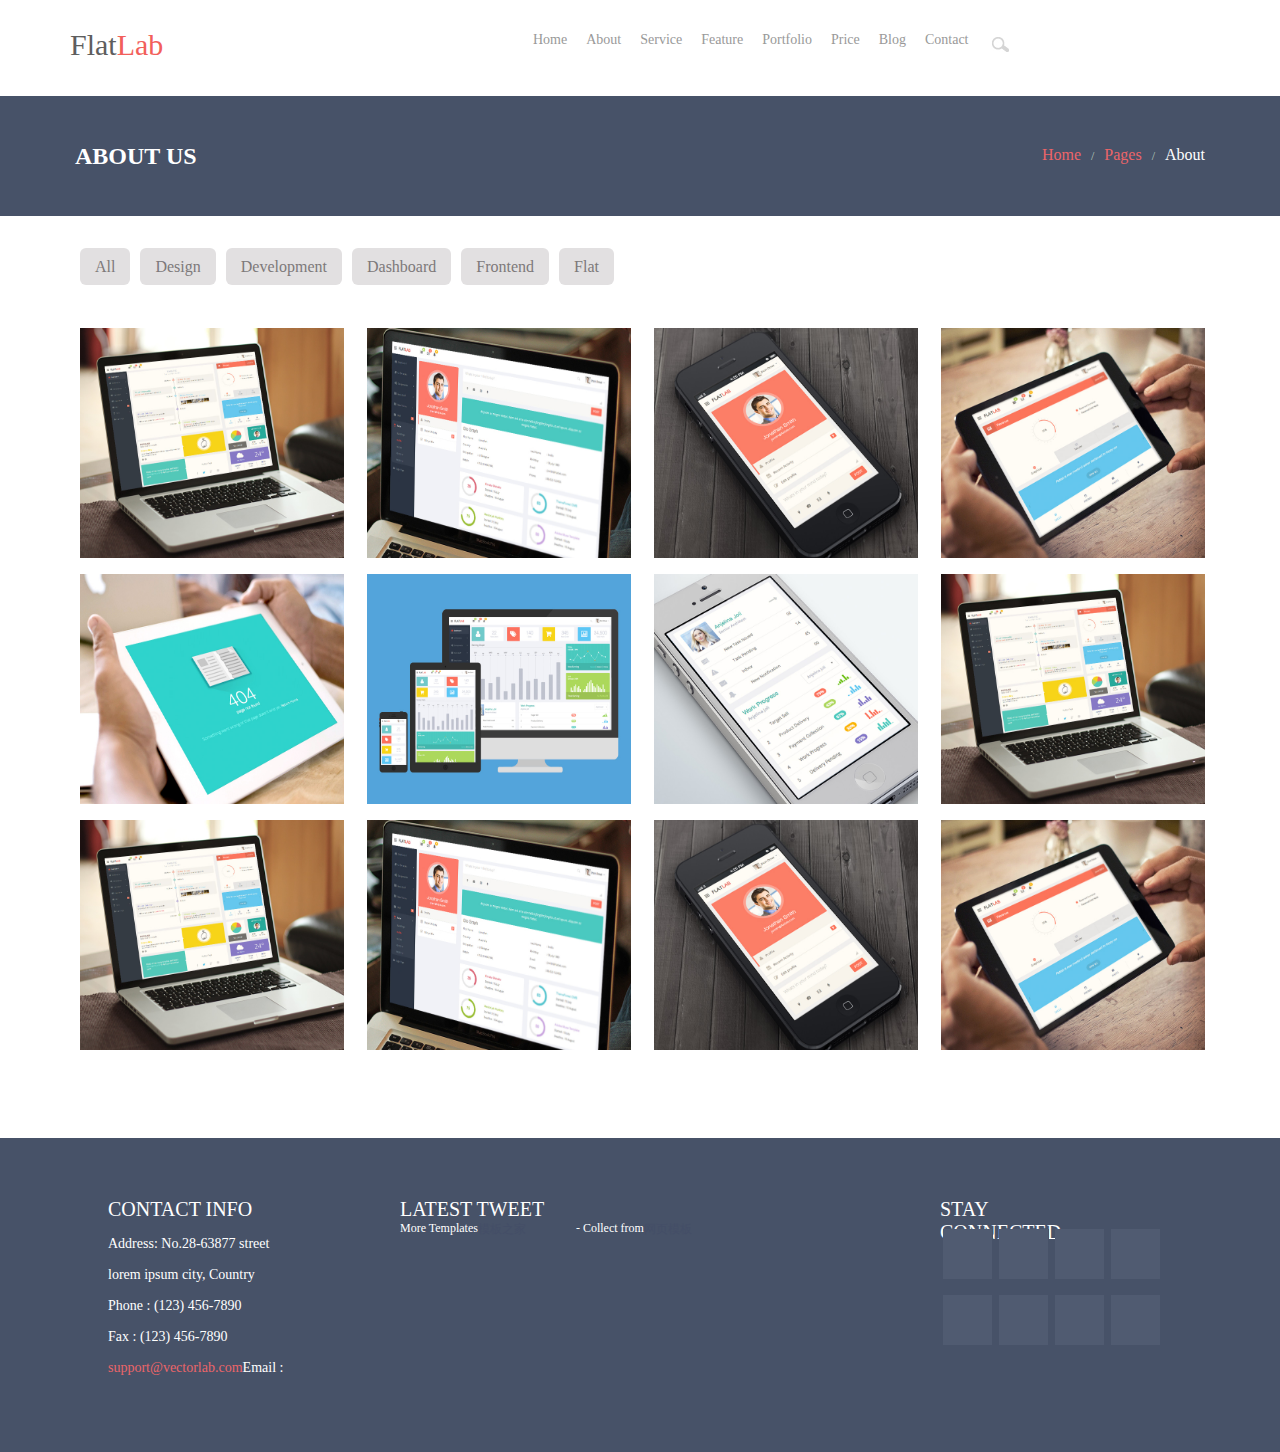
<file: Porefolio.html>
<!DOCTYPE html>
<html>
	<head>
		<meta charset="UTF-8">
		<title></title>
		<link rel="stylesheet" href="./css/porefolio.css" />
	</head>
	<body>
		<div class="header">
			<div class="header_top">
				<div class="header_left">
					<a href="#" class="text">Flat<span>Lab</span>
					</a>
				</div>
				<div class="header_right">
				<ul class="nav">
					<li><a class="aa" href="http://demo1.cssmoban.com/cssthemes3/mstp_131_flatlab/index.html">Home</a></li>
					<li><a class="aa" href="http://demo1.cssmoban.com/cssthemes3/mstp_131_flatlab/about.html" >About</a></li>
					<li><a class="aa" href="#">Service</a></li>
					<li><a class="aa" href="#">Feature</a></li>
					<li><a class="aa" href="#">Portfolio</a></li>
					<li><a class="aa" href="#">Price</a></li>
					<li><a class="aa" href="#">Blog</a></li>
					<li><a class="aa" href="#">Contact</a></li>
					<li><input type="text" placeholder=" Search" /></li>
				</ul>
				</div>
				<div class="cl"></div>
			</div>
		</div>
		<div class="header_center">
		<div class="header_center1">
		
		<div class="center_left">
			<div class="ab">ABOUT US</div>
		</div>
		<div class="center_right">
			<ul>
			<li>Home</li>
			<li><span>/</span></li>
			<li>Pages</li>
			<li><span>/</span></li>
			<li><a>About</a></li>
			</ul>
		</div>
		<div class="cl"></div>
		</div>
		
	<div class="area">
		
			<ul class="top">
				<li><a>All</a></li>
				<li><a>Design</a></li>
				<li><a>Development</a></li>
				<li><a>Dashboard</a></li>
				<li><a>Frontend</a></li>
				<li><a>Flat</a></li>
			</ul>
		
		<div class="center">
		<div><img src="images/img1.jpg"/></div>
		<div><img src="images/img2.jpg"/></div>
		<div><img src="images/img3.jpg"/></div>
		<div class="yi"><img src="images/img4.jpg"/></div>
				<div><img src="images/img5.jpg"/></div>
		<div><img src="images/img6.jpg"/></div>
		<div><img src="images/img7.jpg"/></div>
		<div class="yi"><img src="images/img1.jpg"/></div>
				<div><img src="images/img1.jpg"/></div>
		<div><img src="images/img2.jpg"/></div>
		<div><img src="images/img3.jpg"/></div>
		<div class="yi"><img src="images/img4.jpg"/></div>
		
		</div>
		</div>
			
	<div class="footer">
		<div class="footer_center">
			<div class="footer_left">
				<div class="co">CONTACT INFO</div>
				<div class="add">
					<ul>
						<li>Address: No.28-63877 street</li>
						<li>lorem ipsum city, Country</li>
						<li>Phone : (123) 456-7890</li>
						<li>Fax : (123) 456-7890</li>
						<li>Email : <div class="su"> support@vectorlab.com</div></li>
						
					</ul>
				</div>
			</div>
			
			<div class="footer_center1">
				<div class="la">LATEST TWEET</div>
				<div class="mo">
					<ul>
                        <li class="mor">More Templates </li>
                        <li class="moban"> 模板之家</li>
                        <li class="coll">- Collect from </li>
                        <li class="wangye">网页模板</li>
					</ul>
				</div>
			</div>
			
			<div class="footer_right">
				<div class="st">STAY CONNECTED</div>
				<div class="fff">
					<ul>
						<li><img src="images/pic_13.gif"/></li>
						<li><img src="images/pic_13.gif"/></li>
						<li><img src="images/pic_13.gif"/></li>
						<li><img src="images/pic_13.gif"/></li>
						<li><img src="images/pic_13.gif"/></li>
						<li><img src="images/pic_13.gif"/></li>
						<li><img src="images/pic_13.gif"/></li>
						<li><img src="images/pic_13.gif"/></li
						
					</ul>
				</div>
			</div>
			<div class="cl"></div>
		</div>
	</div>
	
		
		
		
		
		
		
		
		
		
		
		
		
		
		
		
		
		
		
		
		
		
		
		
		
		
		
		
		
		
		
		
		
		
		
		
		
		
		
		
	</body>
</html>
</file>
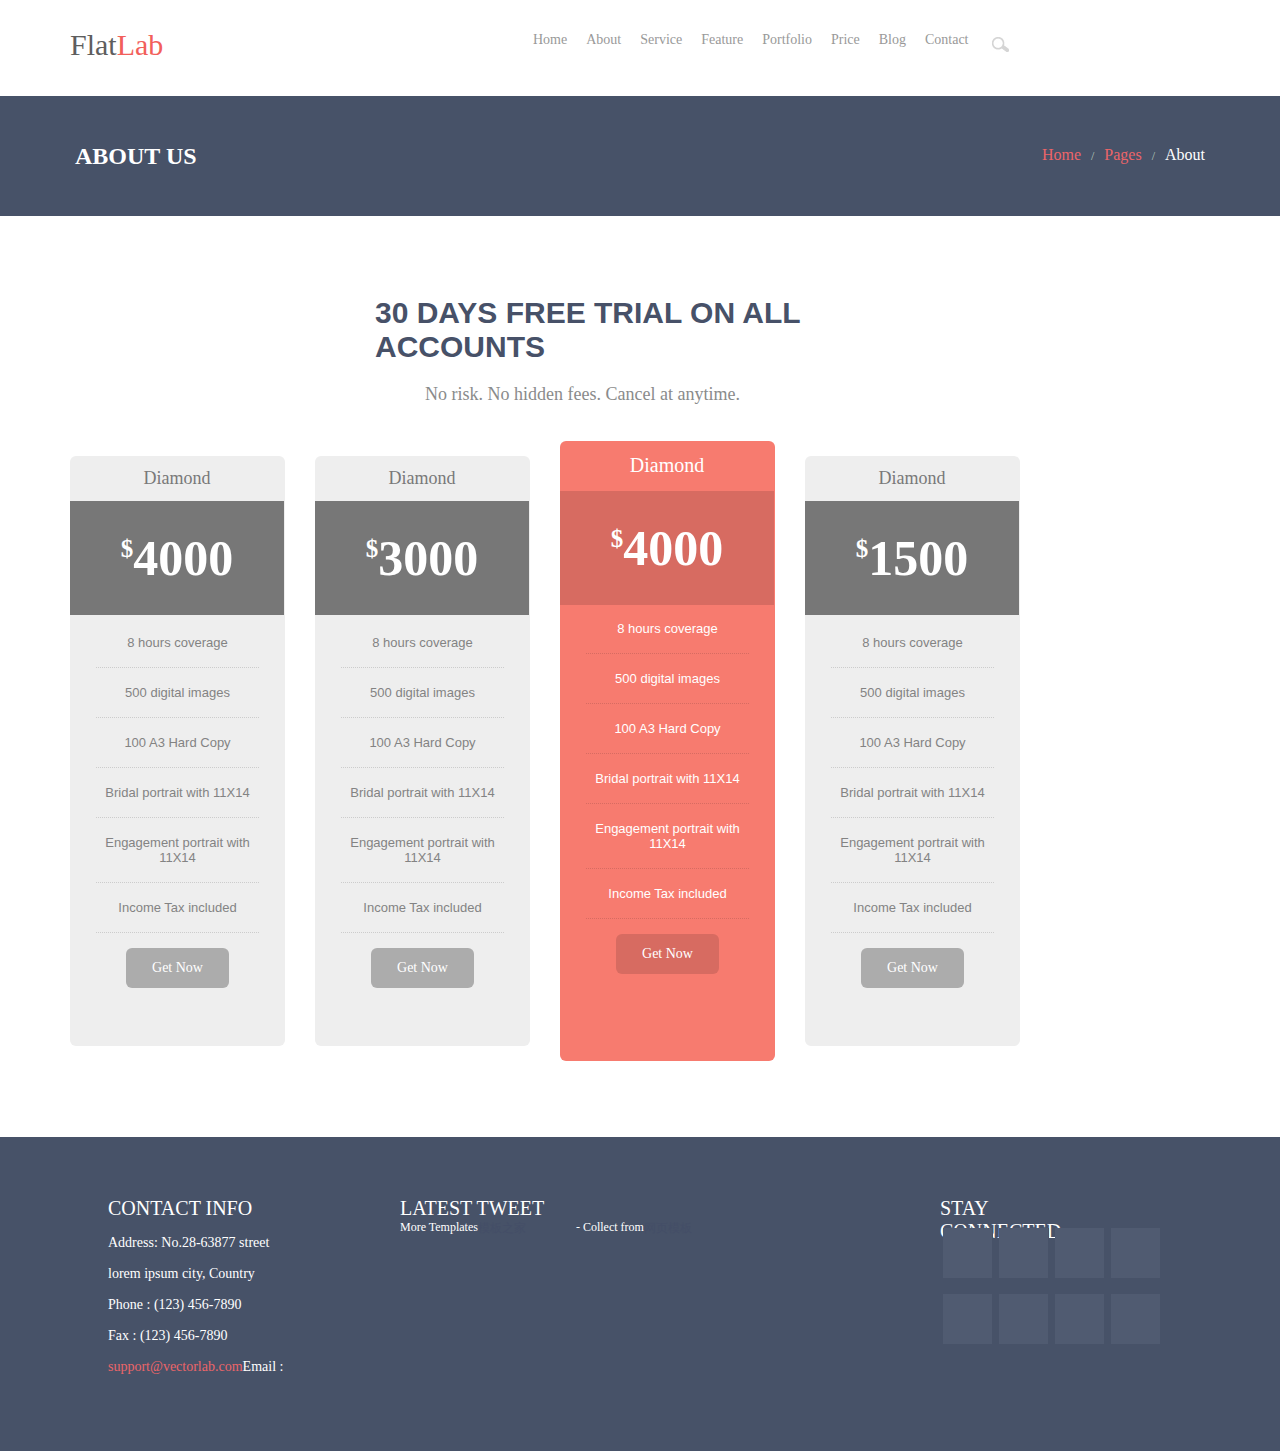
<file: price.html>
<!DOCTYPE html>
<html>
	<head>
		<meta charset="UTF-8">
		<title></title>
		<link rel="stylesheet" href="./css/price.css" />
	</head>
	<body>
		<div class="header">
			<div class="header_top">
				<div class="header_left">
					<a href="#" class="text">Flat<span>Lab</span>
					</a>
				</div>
				<div class="header_right">
				<ul class="nav">
					<li><a class="aa" href="http://demo1.cssmoban.com/cssthemes3/mstp_131_flatlab/index.html">Home</a></li>
					<li><a class="aa" href="http://demo1.cssmoban.com/cssthemes3/mstp_131_flatlab/about.html" >About</a></li>
					<li><a class="aa" href="#">Service</a></li>
					<li><a class="aa" href="#">Feature</a></li>
					<li><a class="aa" href="#">Portfolio</a></li>
					<li><a class="aa" href="#">Price</a></li>
					<li><a class="aa" href="#">Blog</a></li>
					<li><a class="aa" href="#">Contact</a></li>
					<li><input type="text" placeholder=" Search" /></li>
				</ul>
				</div>
				<div class="cl"></div>
			</div>
		</div>
		
		
			<div class="header_center">
		<div class="header_center1">
		
		<div class="center_left">
			<div class="ab">ABOUT US</div>
		</div>
		<div class="center_right">
			<ul>
			<li>Home</li>
			<li><span>/</span></li>
			<li>Pages</li>
			<li><span>/</span></li>
			<li><a>About</a></li>
			</ul>
		</div>
		<div class="cl"></div>
		</div>
		
		
<div class="main">
	<div class="top">
		<h1>30 DAYS FREE TRIAL ON ALL ACCOUNTS</h1>
		<div class="top2">No risk. No hidden fees. Cancel at anytime.</div>
	</div>
	
	<div class="yi">
		<div class="tou">
			<h1>Diamond</h1>
			<h2 ><span>$</span>4000</h2>
			</div>
			<ul>
			<li>8 hours coverage</li>
			<li>500 digital images</li>
			<li>100 A3 Hard Copy</li>
			<li>Bridal portrait with 11X14</li>
			<li>Engagement portrait with 11X14</li>
			<li>Income Tax included</li>
		</ul>
		<div class="di">Get Now</div>
	</div>
	
	<div class="yi">
		<div class="tou">
			<h1>Diamond</h1>
			<h2 ><span>$</span>3000</h2>
			</div>
			<ul>
			<li>8 hours coverage</li>
			<li>500 digital images</li>
			<li>100 A3 Hard Copy</li>
			<li>Bridal portrait with 11X14</li>
			<li>Engagement portrait with 11X14</li>
			<li>Income Tax included</li>
		</ul>
		<div class="di">Get Now</div>
	</div>
	<div class="san">
		<div class="tou1">
			<h1>Diamond</h1>
			<h2 ><span>$</span>4000</h2>
			</div>
			<ul>
			<li>8 hours coverage</li>
			<li>500 digital images</li>
			<li>100 A3 Hard Copy</li>
			<li>Bridal portrait with 11X14</li>
			<li>Engagement portrait with 11X14</li>
			<li>Income Tax included</li>
		</ul>
		<div class="di1">Get Now</div>
	</div>
	<div class="yi">
		<div class="tou">
			<h1>Diamond</h1>
			<h2 ><span>$</span>1500</h2>
			</div>
			<ul>
			<li>8 hours coverage</li>
			<li>500 digital images</li>
			<li>100 A3 Hard Copy</li>
			<li>Bridal portrait with 11X14</li>
			<li>Engagement portrait with 11X14</li>
			<li>Income Tax included</li>
		</ul>
		<div class="di">Get Now</div>
	</div>
</div>		

		<div class="footer">
		<div class="footer_center">
			<div class="footer_left">
				<div class="co">CONTACT INFO</div>
				<div class="add">
					<ul>
						<li>Address: No.28-63877 street</li>
						<li>lorem ipsum city, Country</li>
						<li>Phone : (123) 456-7890</li>
						<li>Fax : (123) 456-7890</li>
						<li>Email : <div class="su"> support@vectorlab.com</div></li>
						
					</ul>
				</div>
			</div>
			
			<div class="footer_center1">
				<div class="la">LATEST TWEET</div>
				<div class="mo">
					<ul>
                        <li class="mor">More Templates </li>
                        <li class="moban"> 模板之家</li>
                        <li class="coll">- Collect from </li>
                        <li class="wangye">网页模板</li>
					</ul>
				</div>
			</div>
			
			<div class="footer_right">
				<div class="st">STAY CONNECTED</div>
				<div class="fff">
					<ul>
						<li><img src="images/pic_13.gif"/></li>
						<li><img src="images/pic_13.gif"/></li>
						<li><img src="images/pic_13.gif"/></li>
						<li><img src="images/pic_13.gif"/></li>
						<li><img src="images/pic_13.gif"/></li>
						<li><img src="images/pic_13.gif"/></li>
						<li><img src="images/pic_13.gif"/></li>
						<li><img src="images/pic_13.gif"/></li
						
					</ul>
				</div>
			</div>
			<div class="cl"></div>
		</div>
	</div>
	
	</body>
</html>
</file>
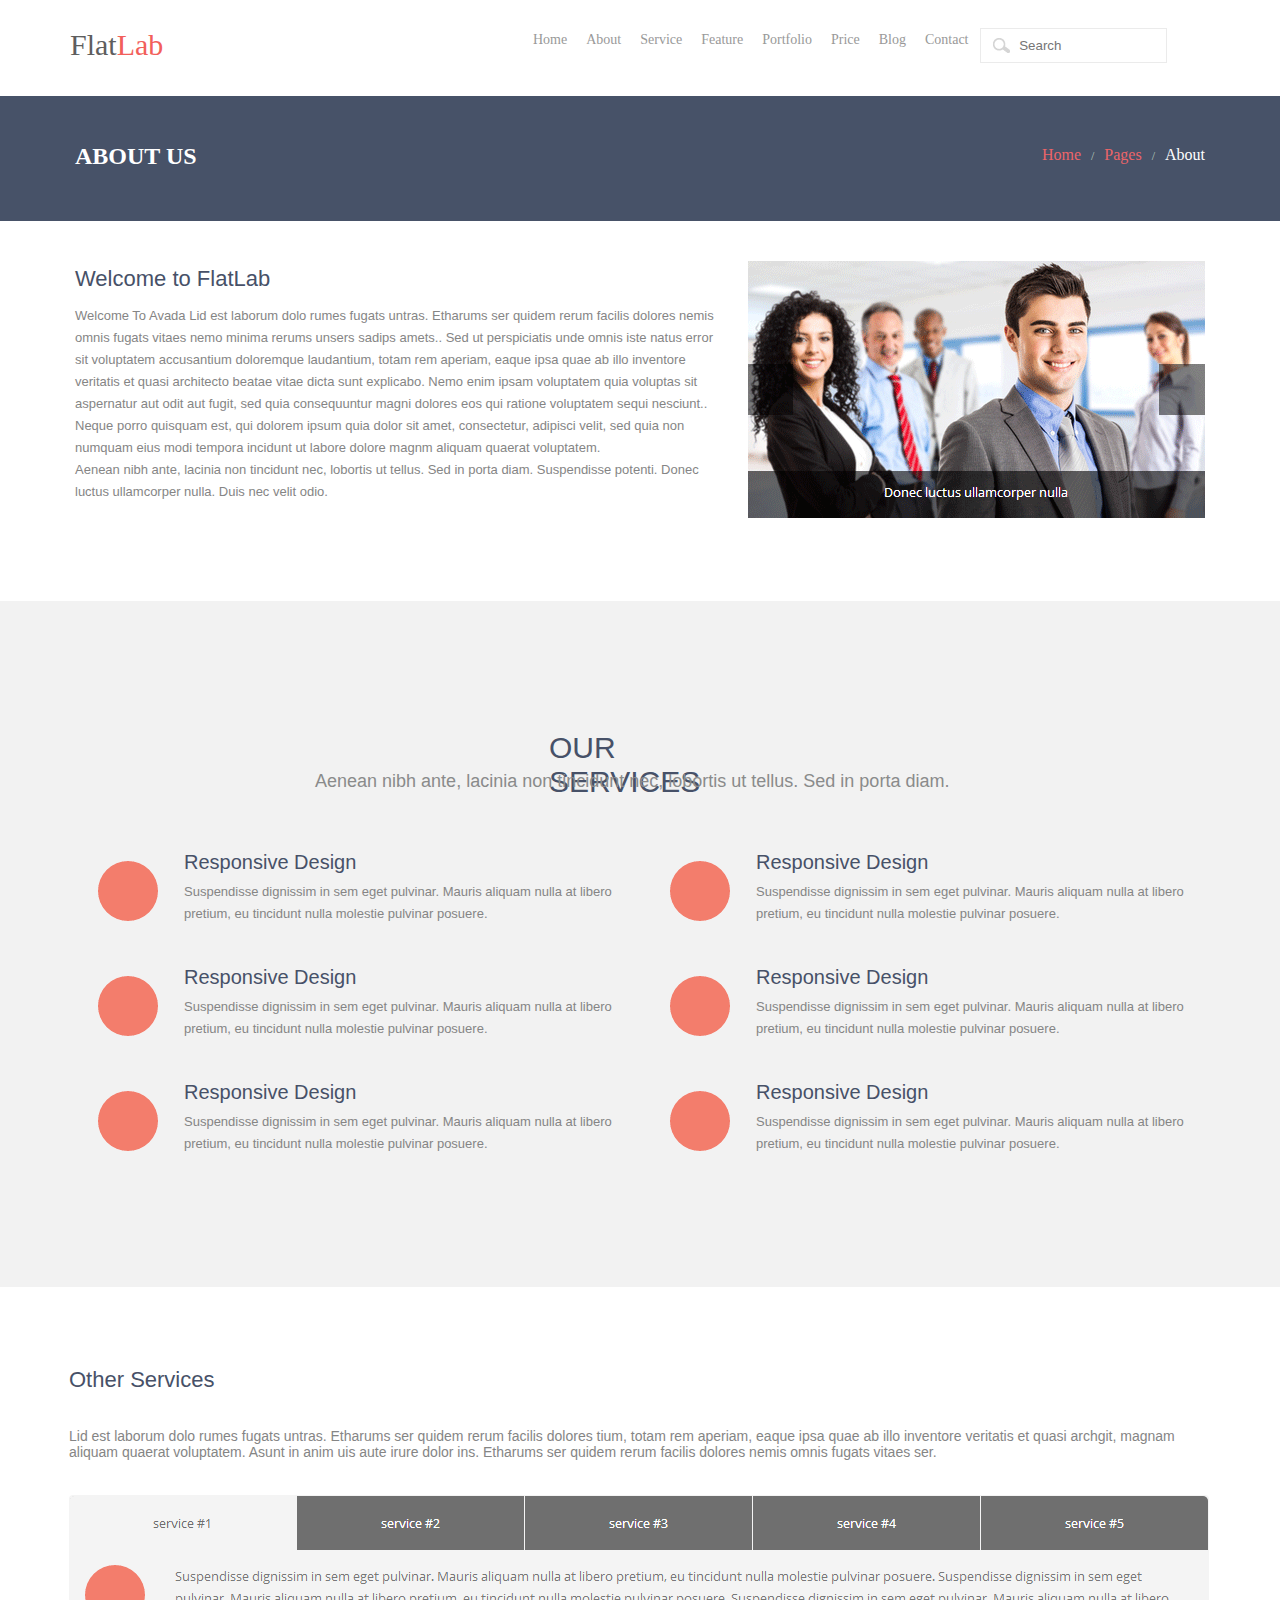
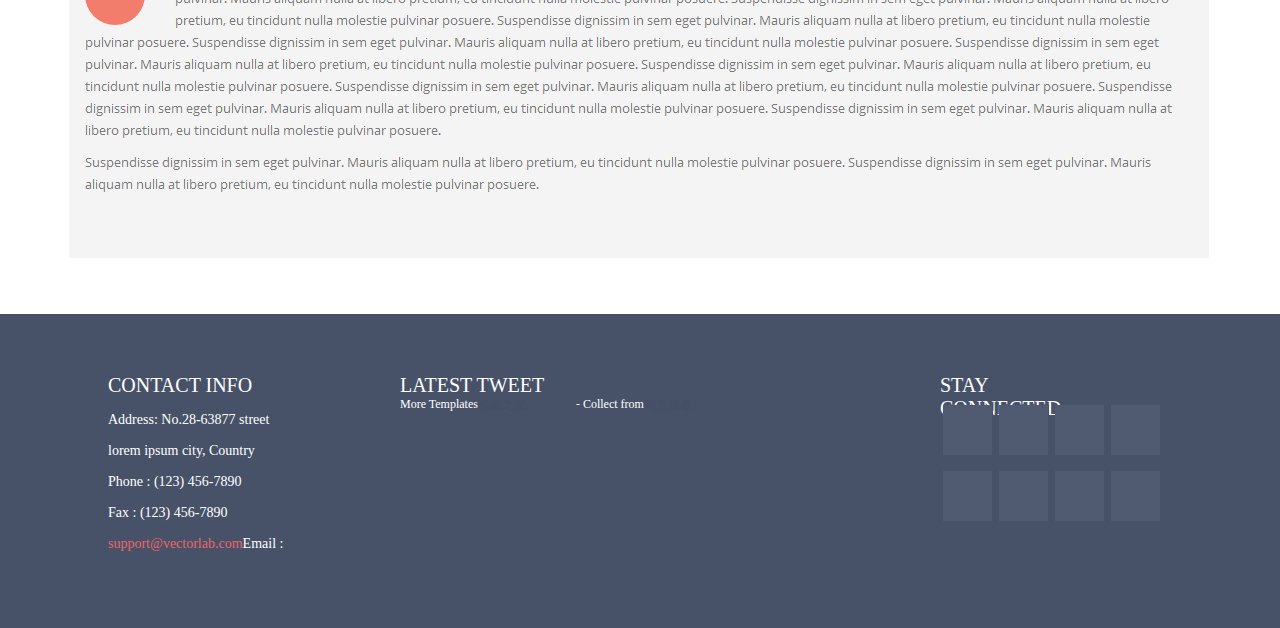
<file: service.html>
<!DOCTYPE html>
<html>
	<head>
		<meta charset="UTF-8">
			<link rel="stylesheet" href="./css/service.css" />
		<title>service</title>
			</head>
	<body>
		<div class="header">
			<div class="header_top">
				<div class="header_left">
					<a href="#" class="text">Flat<span>Lab</span>
					</a>
				</div>
				<div class="header_right">
				<ul class="nav">
					<li><a class="aa" href="http://demo1.cssmoban.com/cssthemes3/mstp_131_flatlab/index.html">Home</a></li>
					<li><a class="aa" href="http://demo1.cssmoban.com/cssthemes3/mstp_131_flatlab/about.html" >About</a></li>
					<li><a class="aa" href="#">Service</a></li>
					<li><a class="aa" href="#">Feature</a></li>
				
					<li><a class="aa" href="#">Portfolio</a></li>
					<li><a class="aa" href="#">Price</a></li>
					<li><a class="aa" href="#">Blog</a></li>
					<li><a class="aa" href="#">Contact</a></li>
					<li><input type="text" placeholder=" Search" class="serch1"  /></li>
				</ul>
				</div>
				<div class="cl"></div>
			</div>
		</div>
		<div class="header_center">
		<div class="header_center1">
		
		<div class="center_left">
			<div class="ab">ABOUT US</div>
		</div>
		<div class="center_right">
			<ul>
			<li>Home</li>
			<li><span>/</span></li>
			<li>Pages</li>
			<li><span>/</span></li>
			<li><a>About</a></li>
			</ul>
		</div>
		<div class="cl"></div>
		</div>
	</div>	
	
	<div class="main">
		<div class="main_center">
			<div class="main1">
				
				<div class="txt">
					<div class="txt1">Welcome to FlatLab</div> 
					<div class="txt2">Welcome To Avada Lid est laborum dolo rumes fugats untras. Etharums ser quidem rerum facilis dolores nemis omnis fugats vitaes nemo minima rerums unsers sadips amets.. Sed ut perspiciatis unde omnis iste natus error sit voluptatem accusantium doloremque laudantium, totam rem aperiam, eaque ipsa quae ab illo inventore veritatis et quasi architecto beatae vitae dicta sunt explicabo. Nemo enim ipsam voluptatem quia voluptas sit aspernatur aut odit aut fugit, sed quia consequuntur magni dolores eos qui ratione voluptatem sequi nesciunt.. Neque porro quisquam est, qui dolorem ipsum quia dolor sit amet, consectetur, adipisci velit, sed quia non numquam eius modi tempora incidunt ut labore dolore magnm aliquam quaerat voluptatem.

<p>Aenean nibh ante, lacinia non tincidunt nec, lobortis ut tellus. Sed in porta diam. Suspendisse potenti. Donec luctus ullamcorper nulla. Duis nec velit odio.</p></div>
				</div>
				<div class="ad"><img src="images/bg.gif"/></div>
		</div>
		<div class="cl"></div>
   </div>
  </div>

    <div class="si">

    	<div class="si_center">
    		<div class="center_top">
    			<div class="ou">OUR SERVICES</div>
    			<div class="ae">Aenean nibh ante, lacinia non tincidunt nec, lobortis ut tellus. Sed in porta diam.</div>
    		</div>
    	</div>
    	
    	<div class="center_bottom">
    		<div class="bottom_left">
    			<div class="left_top">
    				<div class="logo"><img src="images/tu1.gif"/></div>
    				<div class="io">
					<div class="ios">Responsive Design</div>
					<div class="ios1">Suspendisse dignissim in sem eget pulvinar. Mauris aliquam nulla at libero pretium, eu tincidunt nulla molestie pulvinar posuere.</div>
				</div>
    			</div>
    			
    			<div class="left_top">
    				<div class="logo"><img src="images/tu1.gif"/></div>
    				<div class="io">
					<div class="ios">Responsive Design</div>
					<div class="ios1">Suspendisse dignissim in sem eget pulvinar. Mauris aliquam nulla at libero pretium, eu tincidunt nulla molestie pulvinar posuere.</div>
				</div>
    			</div>
    			
    			<div class="left_top">
    				<div class="logo"><img src="images/tu1.gif"/></div>
    				<div class="io">
					<div class="ios">Responsive Design</div>
					<div class="ios1">Suspendisse dignissim in sem eget pulvinar. Mauris aliquam nulla at libero pretium, eu tincidunt nulla molestie pulvinar posuere.</div>
				</div>
    			</div>
    		</div>
    		<div class="bottom_left">
    			<div class="left_top">
    				<div class="logo"><img src="images/tu1.gif"/></div>
    				<div class="io">
					<div class="ios">Responsive Design</div>
					<div class="ios1">Suspendisse dignissim in sem eget pulvinar. Mauris aliquam nulla at libero pretium, eu tincidunt nulla molestie pulvinar posuere.</div>
				</div>
    			</div>
    			
    			<div class="left_top">
    				<div class="logo"><img src="images/tu1.gif"/></div>
    				<div class="io">
					<div class="ios">Responsive Design</div>
					<div class="ios1">Suspendisse dignissim in sem eget pulvinar. Mauris aliquam nulla at libero pretium, eu tincidunt nulla molestie pulvinar posuere.</div>
				</div>
    			</div>
    			
    			<div class="left_top">
    				<div class="logo"><img src="images/tu1.gif"/></div>
    				<div class="io">
					<div class="ios">Responsive Design</div>
					<div class="ios1">Suspendisse dignissim in sem eget pulvinar. Mauris aliquam nulla at libero pretium, eu tincidunt nulla molestie pulvinar posuere.</div>
				</div>
    			</div>
    			<div class="cl"></div>
    		</div>
    	</div>
   </div>
   
   
   
   
      <div class="zui">
      	<div class="ot">Other Services</div>
      	<div class="lid">Lid est laborum dolo rumes fugats untras. Etharums ser quidem rerum facilis dolores tium, totam rem aperiam, eaque ipsa quae ab illo inventore veritatis et quasi archgit, magnam aliquam quaerat voluptatem. Asunt in anim uis aute irure dolor ins. Etharums ser quidem rerum facilis dolores nemis omnis fugats vitaes ser.</div>
      	
      	
      	<div><img src="images/sd_03.gif"/></div>
      	<div class="cl"></div>
      	</div>
      	<div class="footer">
		<div class="footer_center">
			<div class="footer_left">
				<div class="co">CONTACT INFO</div>
				<div class="add">
					<ul>
						<li>Address: No.28-63877 street</li>
						<li>lorem ipsum city, Country</li>
						<li>Phone : (123) 456-7890</li>
						<li>Fax : (123) 456-7890</li>
						<li>Email : <div class="su"> support@vectorlab.com</div></li>
						
					</ul>
				</div>
			</div>
			
			<div class="footer_center1">
				<div class="la">LATEST TWEET</div>
				<div class="mo">
					<ul>
                        <li class="mor">More Templates </li>
                        <li class="moban"> 模板之家</li>
                        <li class="coll">- Collect from </li>
                        <li class="wangye">网页模板</li>
					</ul>
				</div>
			</div>
			
			<div class="footer_right">
				<div class="st">STAY CONNECTED</div>
				<div class="fff">
					<ul>
						<li><img src="images/pic_13.gif"/></li>
						<li><img src="images/pic_13.gif"/></li>
						<li><img src="images/pic_13.gif"/></li>
						<li><img src="images/pic_13.gif"/></li>
						<li><img src="images/pic_13.gif"/></li>
						<li><img src="images/pic_13.gif"/></li>
						<li><img src="images/pic_13.gif"/></li>
						<li><img src="images/pic_13.gif"/></li
						
					</ul>
				</div>
			</div>
			<div class="cl"></div>
		</div>
	
      	
      </div>
	</body>
</html>
</file>
<file: css/home.css>
body{margin: 0px;padding: 0px;}
		    ul{list-style: none; margin: 0px;padding: 0px;}
		    .cl{clear: both;}
			.header{width: 100%;height: 66px;}
			.header .header_top{
				width: 1170px;
				height: 88px;
				margin: 0 auto;
				margin-top: 30px;}
			.header .header_left{
				width: 122px;
				height: 30px;
				float: left;}
			.header .header_left .text{
				color: #5e5e5e; 
				font-size: 30px; 
				font-weight: 100; 
				line-height: 30px;
				padding-left: 15px;
				text-decoration: none;}  
			.header .header_left span{color: #f25f5b;}
			.header .header_right{width: 700px;height: 44px; float:right; }
			.header .header_right ul .nav{float:right; }
			.header .header_right ul li{float: left; padding-right: 3px;font-family: "微软雅黑";}
			.header .header_right ul li a{ 
			text-decoration: none; 
			color: #999999; 
			font-size: 14px;padding: 8px;
			background-color: #FFFFFF;
			}
			.header .header_right .nav .aa:hover{background-color: #F77B6F;	
			color: #FFFFFF; 
			border-radius: 4px;} 
			
			.header_right li input{
	margin-top: 3px;
	width: 20px;
	height: 32px;
	line-height: 32px;
	border: 1px solid rgb(255,255,255);
	background: url(../images/search-icon.jpg) no-repeat 10px 8px;
	padding: 0 5px 0 35px;
	box-sizing: border-box;
	outline: none;
	margin-top: -2px;
}
.header_right li input:focus{
	
	width: 180px;
	height: 32px;
	line-height: 32px;
	border: 1px solid rgb(236,236,236);
	background: url(../images/search-icon.jpg) no-repeat 10px 8px;
	margin-left: 10px;
	color: rgb(156,156,156);
	padding: 0 5px 0 35px;
	border-radius: 5px;
	outline: none;
	transition: all .3s ease;
}
		    .banner .tu{background: url(../images/banner_bg.jpg)no-repeat;width: 100%;height: 490px;position: relative;}
            .banner .tu .jiantou_left{background: url(../images/large_left.png) no-repeat ; 
            position: absolute;
            top:210px;left:20px;
            width: 40px; 
             height: 40px;}
       .banner .tu .jiantou_left:hover{
       	background: url(../images/large_left.png)no-repeat 0 -40px;
       	
       }
       .banner .tu .jiantou_right{
       	background: url(../images/large_right.png)no-repeat;
       position: absolute;
       width: 40px;
       height: 40px;
       top: 210px;
       right: 20px;
       }
       .banner .tu .jiantou_right:hover{
       		background: url(../images/large_right.png)no-repeat 0 -40px;
       }
       .mian{
       	width: 1145px;
       	height: 625px;
       	margin:  0 auto;
       	margin-top: 52px;
       }
       .mian .mian_top{
       		width: 540px;
       	height: 60px;
       	margin:  0 auto;
       }
        .mian .mian_top h1{
    width: 670px;
    height: 30px;
    font-size: 30px;
    color: #475168;
        }
        .mian .mian_top p{
        margin-left: 50px;
        font-size: 18px;
        color: #8a8b8b;
        	        
        }
        .mian_center{
        	width: 1150px;
        	height: 400px;
        	margin:  0 auto;
        	margin-top: 70px
        }
        .mian_center .zuo{
        	float: left;
        	width: 363px;
        	height: 300px;
        }
        .mian_center .zuo_top{
        	
        	width: 360px;
        	height: 216px;
        	background-color: #F4F4F4;
        	
        	border-radius: 6px;
        }
       .mian_center .pic{
       	
       	background: url(../images/pic1.png)no-repeat 152px 62px;
       		width: 210px;
	        height: 135px;
        
       } 
        .mian_center .re{
        	
        	color:  #797980;
        	font-size: 20px; 	
        	font-weight: bold;
        margin-left: 90px;
        
        }
        .mian_center .zuo_top:hover{
        	background-color: #F77B6F;
        
        }
         
         .mian_center .zuo_top:hover .pic{
        background: url(../images/pic2.png)no-repeat 152px 62px;  
       	width: 210px;
	        height: 135px;
       	
         }
         .mian_center .zuo_top:hover .re{
         	color:  #FFFFFF;
         }
         .mian_center .zuo .text_a{
         	    font-size: 14px;
         	    font-family: "微软雅黑";
         	    color: #797979;
         	    margin-top: 26px;
         }
         
         
           .mian_center .zhong{
           	margin-left: 30px;
           	margin-right: 30px;
           	float: left;
        	width: 363px;
        	height: 300px;
        }
        .mian_center .zhong_top{
        	
        	width: 360px;
        	height: 216px;
        	background-color: #F77B6F;
        	
        	border-radius: 6px;
        }
       .mian_center .pic1{
       	
       	background: url(../images/pic5.png)no-repeat 152px 62px;
       		width: 210px;
	        height: 135px;
        
       } 
        .mian_center .fr{
        	
        	color:  #FFFFFF;
        	font-size: 20px; 	
        	font-weight: bold;
        margin-left: 110px;
        
        }
         .mian_center .zhong .text_b{
         	float: left;
         	    font-size: 14px;
         	    font-family: "微软雅黑";
         	    color: #797979;
         	    margin-top: 26px;
         }
        
        
        
          .mian_center .you{
        	float: left;
        	width: 363px;
        	height: 300px;
        }
        .mian_center .you_top{
        	
        	width: 360px;
        	height: 216px;
        	background-color: #F4F4F4;
        	
        	border-radius: 6px;
        }
       .mian_center .pic2{
       	
       	background: url(../images/pic3.png)no-repeat 152px 62px;
       		width: 210px;
	        height: 135px;
        
       } 
        .mian_center .fu{
        	
        	color:  #797980;
        	font-size: 20px; 	
        	font-weight: bold;
        margin-left: 90px;
        
        }
        .mian_center .you_top:hover{
        	background-color: #F77B6F;
        
        }
         
         .mian_center .you_top:hover .pic2{
        background: url(../images/pic4.png)no-repeat 152px 62px;  
       	width: 210px;
	        height: 135px;
       	
         }
         .mian_center .you_top:hover .fu{
         	color:  #FFFFFF;
         }
         .mian_center .you .text_c{
         	    font-size: 14px;
         	    font-family: "微软雅黑";
         	    color: #797979;
         	    margin-top: 26px;
         }
        
.main_bottom{
	width: 1142px;
	height: 90px;
	
}
.main_bottom .bottom_left{
	float: left;
     width: 848px;
     height: 90px;
     background-color: #475168;
     line-height: 22px;
     border-radius: 6px;
     
}

.main_bottom .de{
	font-size: 20px;
	color:  #FFFFFF;
	margin-left: 10px;
	margin-top: 20px;
}	
.main_bottom .bu{
	color: #9eb3c4;
	font-size: 13px;
	color: #95ACAD;
	margin-left: 10px;
	margin-top: 10px;

}

.main_bottom .bottom_right{
	width: 264px;
	height: 90px;
	float: right;
	background-color: #F77B6F;
	border-radius: 6px;
	
}

.main_bottom .bottom_right .pu{
	color: #FFFFFF;
    font-size: 20px;
    margin-left: 60px;
    margin-top: 30px;
  
}
.main_bottom .bottom_right:hover{
	background-color: #EC6459;
}
.mian1{
	width: 100%;
	height: 500px;
	background-color: #F4F4F4;
}
.mian1 .mian1_center{
	width: 1055px;
	height: 345px;
	margin:  0 auto;
	margin-top: 74px;
	padding-top: 100px;
	
	
}

.mian1 .mian1_left{
	background: url(../images/imac.png)no-repeat;
	width: 352px;
	height: 290px;
	float: left;
}
.mian1 .mian1_right{
	width: 541px;
	height: 247px;
	float: right;
}
.mian1 .fl{
	color: #475168;
	font-weight: bold;
	font-size: 24px;
}
.mian1 .se{
	color:  #848484;
	font-size: 14px;
	font-family: "微软雅黑";
	margin-top: 40px;
	margin-bottom: 47px;
}
.mian1 .txi{
	width: 190px;
	height: 64px;
	background-color: #475168;
	border-radius: 6px;
	text-align: center;
	line-height: 64px;
    color:  #FFFFFF;
    font-family: "微软雅黑";
    font-size: 14px;
	
}

.news{
	width: 1142px;
	height: 266px;
	margin:  0 auto;
	margin-top: 50px;
}

.news .news_left{
	width: 553px;
	height: 270px;
	float: left;
	background-color: #F4F4F4;
	border-radius: 6px;
}

.news .news_top{
	width: 555px;
	height: 55px;
	font-family: "微软雅黑";
	font-size: 12px;
	
}

.news .first{
	float: left;
	color: #7B7B7B;
	padding: 20px 73px;
}

.news .sencond{
	float: left;
	color: #FFFFFF;
	background-color: #6F6F6F;
	padding: 20px 73px;
}

.news .third{
	float: left;
	color: #FFFFFF;
	background-color: #6F6F6F;
	padding: 20px 58px;
	margin-left: 1px;
	border-radius: 0px 6px 0px 0px;
	}
.news .sencond:hover, .news .third:hover{
	background-color: #F4F4F4;
	color: #7B7B7B;
}

.news .news_bottom{
	width: 486px;
	height: 181px;
	margin-left: 16px;
	margin-top: 16px;
}
.news .news_center{
	width: 510px;
	height: 52px;
	margin-top: 15px;
}
.news .news_center img{
	width: 51px;
	height: 53px;
	float: left;
}
.news .news_center .aa{
	float: left;
	font-size: 13px;
	font-family: "微软雅黑";
	margin-left: 14px;
}
.news .news_center p{
	margin-top: 5px;
	color:  #80807C;
	
}
.news .news_center a{
	color: #F67B6F;
}

.news .news_right{
	width: 556px;
	height: 220px;
	float: left;
	margin-left: 32px;
}
.news .news_right .right_top{
	width: 555px;
	height: 101px;
}

.news .news_right .right_top img{
	width: 100px;
	height: 100px;
	border-radius: 50%;
	float: left;
}
.news .news_right .zii{
	float: left;
	margin-top: 30px;
	margin-left: 17px;
}
.news .news_right .zii .er{
	 color: #504946;
    font-weight: 300;
    font-size: 15px;
   
}

.news .news_right .zii .abc{
	font-size: 13px;
    margin-top: 4px;
    color: #ababab;
    font-weight: 300;

}
.news .news_right .aaa {
	width: 600px;
	height: 112px;
	margin-top: 10px;
}
.news .news_right p{
	font-family: "微软雅黑";
	font-size: 13px;
	color: #989898;
	background-color: #E9E9E9;
	padding: 25px 23px;
	border-radius: 6px;
	margin-top: -4px;
	line-height: 20px;
	
	
}

.news .news_right .aaa img{
	width: 24px;
	height: 11px;
	
	margin-left: 62px;
}

.rec{
	width: 1148px;
	height: 315px;
	margin:  0 auto;
	margin-top: 34px;
}
.rec h1{
	color: #475168;
	font-size: 24px;
	font-family: 'Fjalla One', sans-serif;
}
.rec .tupian{
	width: 1148px;
	height: 205px;
}
.rec .tupian img{
	float: left;
	width: 272px;
	height: 202px;
	margin-right: 20px;
}
.rec .tupian .tu1 img{
	margin-right: 0px;
}


.datu{
	width: 100%;
	height: 402px;
}


















		.footer{width: 100%;height: 314px;margin-top: 143px;background: #475268;}
			.footer .footer_center{width: 1064px;height: 187px;margin: 0 auto;padding-top: 60px;}
			.footer .footer_left{width: 192px;height: 187px;float: left;}
			.footer .footer_left .co{font-size: 20px;color: #ffffff;float: left;}
			.footer .footer_left .add{width: 194px;height: 140px;float: left;}
			.footer .footer_left ul li{color: #fff;padding-top: 15px;font-size: 14px;float: left;}
			.footer .footer_left ul .su{color: #EC6569;float: left;}
			
			.footer .footer_center1{width: 250px;height: 54px;float: left;margin-left: 100px;}
			.footer .footer_center1 .la{font-size: 20px;font-size: 20px;color: #ffffff;float: left;}
			.footer .footer_center1{width: 250px;height: 54px;float: left;}
			.footer .footer_center1 .mo{width: 315px;height: 17px;float: left;font-size: 12px;}
			.footer .footer_center1 .mo .mor{float: left;color: #FFFFFF;}
			.footer .footer_center1 .mo .moban{float: left;color: #444E67;}
			.footer .footer_center1 .mo .coll{float: left;padding-left: 50px;color: #FFFFFF;}
			.footer .footer_center1 .mo .wangye{float: left;color: #444E67;}
			
			.footer .footer_right{width: 232px;height: 154px;float: right;}
			.footer .footer_right .st{width: 141px;height: 18px;float: left;font-size: 20px;color: #ffffff;}
			.footer .footer_right .fff{width: 230px;height: 114px;float: left;}
			.footer .footer_right .fff ul li{width: 50px;height: 50px;float: left;padding: 3px;margin-top: 10px;}
</file>
<file: css/about.css>
body{margin: 0px;padding: 0px;}
		    ul{list-style: none; margin: 0px;padding: 0px;}
		    .cl{clear: both;}
			.header{width: 100%;height: 66px;}
			.header .header_top{
				width: 1170px;
				height: 88px;
				margin: 0 auto;
				margin-top: 30px;}
			.header .header_left{
				width: 122px;
				height: 30px;
				float: left;}
			.header .header_left .text{
				color: #5e5e5e; 
				font-size: 30px; 
				font-weight: 100; 
				line-height: 30px;
				padding-left: 15px;
				text-decoration: none;}  
			.header .header_left span{color: #f25f5b;}
			.header .header_right{width: 700px;height: 44px; float:right; }
			.header .header_right ul .nav{float:right; }
			.header .header_right ul li{float: left; padding-right: 3px;font-family: "微软雅黑";}
			.header .header_right ul li a{ 
			text-decoration: none; 
			color: #999999; 
			font-size: 14px;padding: 8px;
			background-color: #FFFFFF;
			}
			.header .header_right .nav .aa:hover{background-color: #F77B6F;	
			color: #FFFFFF; 
			border-radius: 4px;} 
			
			.header_right li input{
	margin-top: 3px;
	width: 20px;
	height: 32px;
	line-height: 32px;
	border: 1px solid rgb(255,255,255);
	background: url(../images/search-icon.jpg) no-repeat 10px 8px;
	padding: 0 5px 0 35px;
	box-sizing: border-box;
	outline: none;
	margin-top: -2px;
}
.header_right li input:focus{
	
	width: 180px;
	height: 32px;
	line-height: 32px;
	border: 1px solid rgb(236,236,236);
	background: url(../images/search-icon.jpg) no-repeat 10px 8px;
	margin-left: 10px;
	color: rgb(156,156,156);
	padding: 0 5px 0 35px;
	border-radius: 5px;
	outline: none;
	transition: all .3s ease;
}
			
			.header_center{width: 100%;height: 125px; background: #475268; }
			.header_center .header_center1{width: 1130px;height: 20px;margin: 0 auto;padding-top: 50px;}
			.header_center .center_left{float: left;line-height: 20px;}
			.header_center .center_left .ab{color: #fff; font-size: 24px;font-weight: 600;}
			.header_center .center_right{float: right;} 
			.header_center .center_right li span{color: #B7CCBC; font-size: 12px;}
			.header_center .center_right li{float: left;color: #EC6569;padding-left: 10px;}
			.header_center .center_right li a{color: #FFFFFF;}
			
			.main{width: 100%;height: 505px;background: #FFFFFF;}
			.main .main_center{width: 1130px;height: 416px;margin: 0 auto;margin-top: 40px;}
			.main .main_center .main1{width: 1130px;height: 267px;} 
			.main .main_center .main1 .ad{width: 457px;height: 257px; float: left;}
			.main .main_center .main1 .txt{width: 647px;height: 257px;float: right;}
			.main .main_center .main1 .txt .txt1{width: 219px;height: 22px;margin-top: 5px; color: #475168; font-size: 22px;font-family:sans-serif;}
			.main .main_center .main1 .txt .txt2{margin-top: 17px;color: #858585; font-family: arial;font-size: 13px; line-height: 22px;}
			
			.main .main_bottom{width: 1128px;height: 75px; margin-top: 80px;}
			.main .main_bottom .left{width: 541px;height: 75px;float: left;}
			.main .main_bottom .left .logo{width: 61px;height: 60px;float: left; margin-top: 10px;}
			.main .main_bottom .left .io{width: 456px;height: 70px;float: right;}
			.main .main_bottom .left .io .ios{width: 220px;height: 20px;font-size: 20px;font-family:sans-serif;color: #475168;}
			.main .main_bottom .left .io .ios1{margin-top:10px;color: #858585; font-family: arial;font-size: 13px; line-height: 22px;}
			.main .main_bottom .right{width: 541px;height: 75px;float: right;}
			.main .main_bottom .right .logo1{width: 61px;height: 60px;float: left; margin-top: 10px;}
			.main .main_bottom .right .io1{width: 456px;height: 70px;float: right;}
			.main .main_bottom .right .ios2{width: 220px;height: 20px;font-size: 20px;font-family:sans-serif;color: #475168;}
			.main .main_bottom .right .ios3{margin-top:10px;color: #858585; font-family: arial;font-size: 13px; line-height: 22px;}
			.san{width: 100%;height: 388px;background: #F2F2F2;}
			.san .san1{text-align: center;}
			
		
			.suoyou{width: 1124px;height: 440px;margin: 0 auto;margin-top: 50px;}
			.suoyou .top{width: 1017px;height: 59px;text-align: center;}
			.suoyou .top1{color: #475168; font-size: 30px;font-weight: 300;}
			.suoyou .top2{color: #8a8b8b;font-size: 18px;font-weight: 300;margin-top: 10px;}
			.suoyou .ren{width: 1166px;height: 296px;margin-top: 64px;}
			.suoyou .ren .er{width: 215px;height: 296px;float: left;padding-right: 170px;}
			.suoyou .ren .er .tu{width: 213px;height: 212px;float: left;}
			.suoyou .ren .er .zi{width: 344px;height: 85px;text-align: center;float: left;}
			.suoyou .ren .er .zi .zi1{width: 200px;height: 22px;  color: #f37c6b;font-weight: bold;margin-bottom: 5px;  font-size: 18px;font-family:sans-serif;}
			.suoyou .ren .er .zi .zi2{width: 200px;height: 22px;  color: #a1a1a1; font-size: 12px;font-family: arial;}
			
		
			.text{width: 1258px;height: 65px; font-family: arial;font-size: 14px;color: #818181;margin: 0 auto;}
			.text .text1{width: 340px;height: 65px;float: left;padding-right: 50px;}
		    .text .text_a{height: 22px;line-height: 22px;padding-left: 15px;}
			.text .text_b{height: 22px;line-height: 22px;}
			.text .text_c{height: 22px;line-height: 22px;padding-left: 15px;}
			
			.footer{width: 100%;height: 314px;margin-top: 60px;background: #475268;}
			.footer .footer_center{width: 1064px;height: 187px;margin: 0 auto;padding-top: 60px;}
			.footer .footer_left{width: 192px;height: 187px;float: left;}
			.footer .footer_left .co{font-size: 20px;color: #ffffff;float: left;}
			.footer .footer_left .add{width: 194px;height: 140px;float: left;}
			.footer .footer_left ul li{color: #fff;padding-top: 15px;font-size: 14px;float: left;}
			.footer .footer_left ul .su{color: #EC6569;float: left;}
			
			.footer .footer_center1{width: 250px;height: 54px;float: left;margin-left: 100px;}
			.footer .footer_center1 .la{font-size: 20px;font-size: 20px;color: #ffffff;float: left;}
			.footer .footer_center1{width: 250px;height: 54px;float: left;}
			.footer .footer_center1 .mo{width: 315px;height: 17px;float: left;font-size: 12px;}
			.footer .footer_center1 .mo .mor{float: left;color: #FFFFFF;}
			.footer .footer_center1 .mo .moban{float: left;color: #444E67;}
			.footer .footer_center1 .mo .coll{float: left;padding-left: 50px;color: #FFFFFF;}
			.footer .footer_center1 .mo .wangye{float: left;color: #444E67;}
			
			.footer .footer_right{width: 232px;height: 154px;float: right;}
			.footer .footer_right .st{width: 141px;height: 18px;float: left;font-size: 20px;color: #ffffff;}
			.footer .footer_right .fff{width: 230px;height: 114px;float: left;}
			.footer .footer_right .fff ul li{width: 50px;height: 50px;float: left;padding: 3px;margin-top: 10px;}
</file>
<file: css/contact.css>
body{margin: 0px;padding: 0px;}
		    ul{list-style: none; margin: 0px;padding: 0px;}
		    .cl{clear: both;}
			.header{width: 100%;height: 66px;}
			.header .header_top{
				width: 1170px;
				height: 88px;
				margin: 0 auto;
				margin-top: 30px;}
			.header .header_left{
				width: 122px;
				height: 30px;
				float: left;}
			.header .header_left .text{
				color: #5e5e5e; 
				font-size: 30px; 
				font-weight: 100; 
				line-height: 30px;
				padding-left: 15px;
				text-decoration: none;}  
			.header .header_left span{color: #f25f5b;}
			.header .header_right{width: 700px;height: 44px; float:right; }
			.header .header_right ul .nav{float:right; }
			.header .header_right ul li{float: left; padding-right: 3px;font-family: "微软雅黑";}
			.header .header_right ul li a{ 
			text-decoration: none; 
			color: #999999; 
			font-size: 14px;padding: 8px;
			background-color: #FFFFFF;
			}
			.header .header_right .nav .aa:hover{background-color: #F77B6F;	
			color: #FFFFFF; 
			border-radius: 4px;} 
			
			.header_right li input{
	margin-top: 3px;
	width: 20px;
	height: 32px;
	line-height: 32px;
	border: 1px solid rgb(255,255,255);
	background: url(../images/search-icon.jpg) no-repeat 10px 8px;
	padding: 0 5px 0 35px;
	box-sizing: border-box;
	outline: none;
	margin-top: -2px;
}
.header_right li input:focus{
	
	width: 180px;
	height: 32px;
	line-height: 32px;
	border: 1px solid rgb(236,236,236);
	background: url(../images/search-icon.jpg) no-repeat 10px 8px;
	margin-left: 10px;
	color: rgb(156,156,156);
	padding: 0 5px 0 35px;
	border-radius: 5px;
	outline: none;
	transition: all .3s ease;
}

.header_center{width: 100%;height: 120px; background: #475268; }
			.header_center .header_center1{width: 1130px;height: 70px;margin: 0 auto;padding-top: 50px;}
			.header_center .center_left{float: left;line-height: 20px;}
			.header_center .center_left .ab{color: #fff; font-size: 24px;font-weight: 600;}
			.header_center .center_right{float: right;} 
			.header_center .center_right li span{color: #B7CCBC; font-size: 12px;}
			.header_center .center_right li{float: left;color: #EC6569;padding-left: 10px;}
			.header_center .center_right li a{color: #FFFFFF;}

.ditu{
	width: 100%;
	height: 401px;
	cursor: pointer;
}
.main{
	width: 1141px;
	height: 446px;
	margin:  0 auto;
	margin-top: 35px;
}
.main .left{
	float: left;
}

.main h3{
	font-size: 20px;
	color: #475168;
	font-family: 'Fjalla One', sans-serif;
}

.main p{
	line-height: 22px;
	color:  #797979;
	font-size: 12px;
	font-family: "微软雅黑";
}
.main .right{
	float: left;
	margin-left: 192px;
}
.main .right .na{
color:  #797979;
font-family: "微软雅黑";
font-weight: bold;
font-size: 12px;
margin-bottom: 8px;
}
.main .right input{
	outline: none;
	width: 653px;
	height: 34px;
	border: 1px solid #E2E2E4;
	border-radius: 6px;
	margin-bottom: 18px;
}

.main .right .in{
	width: 653px;
	height: 131px;
}
.main .right input:focus{
	border-color: #517397;
}
.main .right .in input{
	outline: none;
	width: 653px;
	height: 115px;
	border: 1px solid #E2E2E4;
	border-radius: 6px;
	margin-bottom: 21px;
	
}
.main .right .in input:focus{
	border-color: #517397;
}
.main .right .su{
	margin-top: 25px;
	background-color: #FF6C60;
	width: 73px;
	height: 35px;
	border-radius: 6px;
	text-align: center;
	color:  #FFFFFF;
	font-family: "微软雅黑";
	line-height: 35px;
	font-size: 14px;
}

.main .right .su:hover{
	background-color: #EC6459
}












	.footer{width: 100%;height: 314px;margin-top: 143px;background: #475268;}
			.footer .footer_center{width: 1064px;height: 187px;margin: 0 auto;padding-top: 60px;}
			.footer .footer_left{width: 192px;height: 187px;float: left;}
			.footer .footer_left .co{font-size: 20px;color: #ffffff;float: left;}
			.footer .footer_left .add{width: 194px;height: 140px;float: left;}
			.footer .footer_left ul li{color: #fff;padding-top: 15px;font-size: 14px;float: left;}
			.footer .footer_left ul .su{color: #EC6569;float: left;}
			
			.footer .footer_center1{width: 250px;height: 54px;float: left;margin-left: 100px;}
			.footer .footer_center1 .la{font-size: 20px;font-size: 20px;color: #ffffff;float: left;}
			.footer .footer_center1{width: 250px;height: 54px;float: left;}
			.footer .footer_center1 .mo{width: 315px;height: 17px;float: left;font-size: 12px;}
			.footer .footer_center1 .mo .mor{float: left;color: #FFFFFF;}
			.footer .footer_center1 .mo .moban{float: left;color: #444E67;}
			.footer .footer_center1 .mo .coll{float: left;padding-left: 50px;color: #FFFFFF;}
			.footer .footer_center1 .mo .wangye{float: left;color: #444E67;}
			
			.footer .footer_right{width: 232px;height: 154px;float: right;}
			.footer .footer_right .st{width: 141px;height: 18px;float: left;font-size: 20px;color: #ffffff;}
			.footer .footer_right .fff{width: 230px;height: 114px;float: left;}
			.footer .footer_right .fff ul li{width: 50px;height: 50px;float: left;
			padding: 3px;margin-top: 10px;}
</file>
<file: css/porefolio.css>
body{margin: 0px;padding: 0px;}
    .cl{clear: both;}
		    ul{list-style: none; margin: 0px;padding: 0px;}
		    .cl{clear: both;}
			.header{width: 100%;height: 66px;}
			.header .header_top{
				width: 1170px;
				height: 88px;
				margin: 0 auto;
				margin-top: 30px;}
			.header .header_left{
				width: 122px;
				height: 30px;
				float: left;}
			.header .header_left .text{
				color: #5e5e5e; 
				font-size: 30px; 
				font-weight: 100; 
				line-height: 30px;
				padding-left: 15px;
				text-decoration: none;}  
			.header .header_left span{color: #f25f5b;}
			.header .header_right{width: 700px;height: 44px; float:right; }
			.header .header_right ul .nav{float:right; }
			.header .header_right ul li{float: left; padding-right: 3px;font-family: "微软雅黑";}
			.header .header_right ul li a{ 
			text-decoration: none; 
			color: #999999; 
			font-size: 14px;padding: 8px;
			background-color: #FFFFFF;
			}
			.header .header_right .nav .aa:hover{background-color: #F77B6F;	
			color: #FFFFFF; 
			border-radius: 4px;} 
			
			.header_right li input{
	margin-top: 3px;
	width: 20px;
	height: 32px;
	line-height: 32px;
	border: 1px solid rgb(255,255,255);
	background: url(../images/search-icon.jpg) no-repeat 10px 8px;
	padding: 0 5px 0 35px;
	box-sizing: border-box;
	outline: none;
	margin-top: -2px;
}
.header_right li input:focus{
	
	width: 180px;
	height: 32px;
	line-height: 32px;
	border: 1px solid rgb(236,236,236);
	background: url(../images/search-icon.jpg) no-repeat 10px 8px;
	margin-left: 10px;
	color: rgb(156,156,156);
	padding: 0 5px 0 35px;
	border-radius: 5px;
	outline: none;
	transition: all .3s ease;
}

	    .banner .tu{background: url(../images/banner_bg.jpg)no-repeat;width: 100%;height: 490px;position: relative;}
            .banner .tu .jiantou_left{background: url(../images/large_left.png) no-repeat ; 
            position: absolute;
            top:210px;left:20px;
            width: 40px; 
             height: 40px;}
       .banner .tu .jiantou_left:hover{
       	background: url(../images/large_left.png)no-repeat 0 -40px;
       	
       }
.header_center{width: 100%;height: 120px; background: #475268; }
			.header_center .header_center1{width: 1130px;height: 70px;margin: 0 auto;padding-top: 50px;}
			.header_center .center_left{float: left;line-height: 20px;}
			.header_center .center_left .ab{color: #fff; font-size: 24px;font-weight: 600;}
			.header_center .center_right{float: right;} 
			.header_center .center_right li span{color: #B7CCBC; font-size: 12px;}
			.header_center .center_right li{float: left;color: #EC6569;padding-left: 10px;}
			.header_center .center_right li a{color: #FFFFFF;}

.area{
	width: 1120px;
	height: 820px;
	margin:  0 auto;
	margin-top: 42px;
}
.area .top{
	width: 568px;
	height: 40px;
	margin-bottom: 42px;
}

.area .top{
	    margin: 5px 0 30px 0
	

	
}
.area .top li{
	float: left;
	
}
.area .top li a{
	background: #E2E0E1;
	padding: 10px 15px;
	outline: none;
	margin-right: 10px;
	border-radius: 6px;
	color: #7D797A;
}
 .area .center{
 	width: 1125px;
 	height: 337px;
 }   

.area .center img{
float: left;
width: 264px;
height: 230px;
margin-right: 23px;
margin-bottom: 16px;
}
.area .center .yi img{
	margin-right: 0px;
}

		
			.footer{width: 100%;height: 314px;margin-top: 60px;background: #475268;}
			.footer .footer_center{width: 1064px;height: 187px;margin: 0 auto;padding-top: 60px;}
			.footer .footer_left{width: 192px;height: 187px;float: left;}
			.footer .footer_left .co{font-size: 20px;color: #ffffff;float: left;}
			.footer .footer_left .add{width: 194px;height: 140px;float: left;}
			.footer .footer_left ul li{color: #fff;padding-top: 15px;font-size: 14px;float: left;}
			.footer .footer_left ul .su{color: #EC6569;float: left;}
			
			.footer .footer_center1{width: 250px;height: 54px;float: left;margin-left: 100px;}
			.footer .footer_center1 .la{font-size: 20px;font-size: 20px;color: #ffffff;float: left;}
			.footer .footer_center1{width: 250px;height: 54px;float: left;}
			.footer .footer_center1 .mo{width: 315px;height: 17px;float: left;font-size: 12px;}
			.footer .footer_center1 .mo .mor{float: left;color: #FFFFFF;}
			.footer .footer_center1 .mo .moban{float: left;color: #444E67;}
			.footer .footer_center1 .mo .coll{float: left;padding-left: 50px;color: #FFFFFF;}
			.footer .footer_center1 .mo .wangye{float: left;color: #444E67;}
			
			.footer .footer_right{width: 232px;height: 154px;float: right;}
			.footer .footer_right .st{width: 141px;height: 18px;float: left;font-size: 20px;color: #ffffff;}
			.footer .footer_right .fff{width: 230px;height: 114px;float: left;}
			.footer .footer_right .fff ul li{width: 50px;height: 50px;float: left;padding: 3px;margin-top: 10px;}
</file>
<file: css/price.css>
body{margin: 0px;padding: 0px;}
		    ul{list-style: none; margin: 0px;padding: 0px;}
		    .cl{clear: both;}
			.header{width: 100%;height: 66px;}
			.header .header_top{
				width: 1170px;
				height: 88px;
				margin: 0 auto;
				margin-top: 30px;}
			.header .header_left{
				width: 122px;
				height: 30px;
				float: left;}
			.header .header_left .text{
				color: #5e5e5e; 
				font-size: 30px; 
				font-weight: 100; 
				line-height: 30px;
				padding-left: 15px;
				text-decoration: none;}  
			.header .header_left span{color: #f25f5b;}
			.header .header_right{width: 700px;height: 44px; float:right; }
			.header .header_right ul .nav{float:right; }
			.header .header_right ul li{float: left; padding-right: 3px;font-family: "微软雅黑";}
			.header .header_right ul li a{ 
			text-decoration: none; 
			color: #999999; 
			font-size: 14px;padding: 8px;
			background-color: #FFFFFF;
			}
			.header .header_right .nav .aa:hover{background-color: #F77B6F;	
			color: #FFFFFF; 
			border-radius: 4px;} 
			
			.header_right li input{
	margin-top: 3px;
	width: 20px;
	height: 32px;
	line-height: 32px;
	border: 1px solid rgb(255,255,255);
	background: url(../images/search-icon.jpg) no-repeat 10px 8px;
	padding: 0 5px 0 35px;
	box-sizing: border-box;
	outline: none;
	margin-top: -2px;
}
.header_right li input:focus{
	
	width: 180px;
	height: 32px;
	line-height: 32px;
	border: 1px solid rgb(236,236,236);
	background: url(../images/search-icon.jpg) no-repeat 10px 8px;
	margin-left: 10px;
	color: rgb(156,156,156);
	padding: 0 5px 0 35px;
	border-radius: 5px;
	outline: none;
	transition: all .3s ease;
}

.header_center{width: 100%;height: 120px; background: #475268; }
			.header_center .header_center1{width: 1130px;height: 70px;margin: 0 auto;padding-top: 50px;}
			.header_center .center_left{float: left;line-height: 20px;}
			.header_center .center_left .ab{color: #fff; font-size: 24px;font-weight: 600;}
			.header_center .center_right{float: right;} 
			.header_center .center_right li span{color: #B7CCBC; font-size: 12px;}
			.header_center .center_right li{float: left;color: #EC6569;padding-left: 10px;}
			.header_center .center_right li a{color: #FFFFFF;}


.main{
	width: 1140px;
	height: 698px;
	margin:  0 auto;
	margin-top: 80px;
}

.main .top{
	width: 530px;
	height: 80px;
	margin:  0 auto;

}
.main h1{
	font-size: 30px;
	    color: #475168;
	    font-weight: bold;    
	    font-family: 'Fjalla One', sans-serif
}
.main .top2{
	    color: #8a8b8b;
    font-size: 18px;
    font-weight: 300;
    margin-left: 50px;
}
.main .yi{
	width: 215px;
	height: 590px;
	background-color: #eeeeee;
	float: left;
	text-align: center;
	border-radius: 6px;
		margin-top: 80px;
		margin-bottom: 50px;
		margin-right: 30px;
		
}
.main .tou{
	width: 214px;
	height: 150px;
}
.main .tou h1{
	    font-size: 18px;
    font-weight: 300;
    font-family: "微软雅黑";
    color:  #797979;
   
}

.main .tou h2{
  padding: 28px;
	background-color: #777777;
	font-size: 50px;
	    margin-top: 0px;
	    color:  #ffffff;
}
.main .tou span{
	font-size: 25px;
	position: relative;
    top: -18px;
}
.main ul li{
	border-bottom: 1px dotted #CCCCCC;
	 color:  #838383;
	 font-weight: 300;
	 font-size: 13px;
    padding-bottom: 17px;
    padding-top: 17px;
    font-family: 'Open Sans', sans-serif;
    margin: 0 26px;
}

.yi .di{
	background-color:  #ACACAC;
	font-size: 14px;
	font-family: "微软雅黑";
	color:  #FFFFFF;
margin: 15px 56px;
	padding: 12px 20px;
	border-radius: 6px;
}

.main .san{
		width: 215px;
	height: 620px;
	background-color: #F77B6F;
	float: left;
	text-align: center;
	border-radius: 6px;
		margin-top: 65px;
		margin-bottom: 50px;
		margin-right: 30px;
		
}

.main .tou1{
	width: 214px;
	height: 150px;
}
.main .tou1 h1{
	    font-size: 20px;
    font-weight: 300;
    font-family: "微软雅黑";
    color:  #FFFFFF;
   
}

.main .tou1 h2{
  padding: 28px;
	background-color: #D76B61;
	font-size: 50px;
	    margin-top: 0px;
	    color:  #ffffff;
}
.main .tou1 span{
	font-size: 25px;
	position: relative;
    top: -18px;
}
.main .san ul li{
	border-bottom: 1px dotted #D76B61;
	 color:  #FFFFFF;
	 font-weight: 300;
	 font-size: 13px;
    padding-bottom: 17px;
    padding-top: 17px;
    font-family: 'Open Sans', sans-serif;
    margin: 0 26px;
}

.main .san .di1{
	background-color:  #D76B61;
	font-size: 14px;
	font-family: "微软雅黑";
	color:  #FFFFFF;
margin: 15px 56px;
	padding: 12px 20px;
	border-radius: 6px;
}
		.footer{width: 100%;height: 314px;margin-top: 143px;background: #475268;}
			.footer .footer_center{width: 1064px;height: 187px;margin: 0 auto;padding-top: 60px;}
			.footer .footer_left{width: 192px;height: 187px;float: left;}
			.footer .footer_left .co{font-size: 20px;color: #ffffff;float: left;}
			.footer .footer_left .add{width: 194px;height: 140px;float: left;}
			.footer .footer_left ul li{color: #fff;padding-top: 15px;font-size: 14px;float: left;}
			.footer .footer_left ul .su{color: #EC6569;float: left;}
			
			.footer .footer_center1{width: 250px;height: 54px;float: left;margin-left: 100px;}
			.footer .footer_center1 .la{font-size: 20px;font-size: 20px;color: #ffffff;float: left;}
			.footer .footer_center1{width: 250px;height: 54px;float: left;}
			.footer .footer_center1 .mo{width: 315px;height: 17px;float: left;font-size: 12px;}
			.footer .footer_center1 .mo .mor{float: left;color: #FFFFFF;}
			.footer .footer_center1 .mo .moban{float: left;color: #444E67;}
			.footer .footer_center1 .mo .coll{float: left;padding-left: 50px;color: #FFFFFF;}
			.footer .footer_center1 .mo .wangye{float: left;color: #444E67;}
			
			.footer .footer_right{width: 232px;height: 154px;float: right;}
			.footer .footer_right .st{width: 141px;height: 18px;float: left;font-size: 20px;color: #ffffff;}
			.footer .footer_right .fff{width: 230px;height: 114px;float: left;}
			.footer .footer_right .fff ul li{width: 50px;height: 50px;float: left;padding: 3px;margin-top: 10px;}
</file>
<file: css/service.css>
*{margin: 0px;padding: 0px;}
		    ul{list-style: none; margin: 0px;padding: 0px;}
		    .cl{clear: both;}
			.header{width: 100%;height: 66px;}
			.header .header_top{width: 1170px;height: 88px;margin: 0 auto;margin-top: 30px;}
			.header .header_left{width: 122px;height: 30px;float: left;}
			.header .header_left .text{color: #5e5e5e; font-size: 30px; font-weight: 100; line-height: 30px;padding-left: 15px;text-decoration: none;}  
			.header .header_left span{color: #f25f5b;}
			.header .header_right{width: 700px;height: 44px; float:right; }
			.header .header_right ul .nav{float:right; }
			.header .header_right ul li{float: left; padding-right: 3px;font-family: "微软雅黑";}
			.header .header_right ul li a{ text-decoration: none; color: #999999; font-size: 14px;padding: 8px;background-color: #FFFFFF;}
			.header .header_right .nav .aa:hover{background-color: #F77B6F;color: #FFFFFF; border-radius: 4px;} 
			
			.header .header_right .serch1{background: url(../images/about_06.gif) no-repeat 11px 8px; padding: 0 5px 0 35px;width: 145px; height: 33px;margin-top: -2px;border: 1px solid #EBEBEB;}
		
			
				 
			.header_center{width: 100%;height: 125px; background: #475268; }
			.header_center .header_center1{width: 1130px;height: 20px;margin: 0 auto;padding-top: 50px;}
			.header_center .center_left{float: left;line-height: 20px;}
			.header_center .center_left .ab{color: #fff; font-size: 24px;font-weight: 600;}
			.header_center .center_right{float: right;} 
			.header_center .center_right li span{color: #B7CCBC; font-size: 12px;}
			.header_center .center_right li{float: left;color: #EC6569;padding-left: 10px;}
			.header_center .center_right li a{color: #FFFFFF;}
			
				
			.main{width: 100%;height: 340px;background: #FFFFFF;}
			.main .main_center{width: 1130px;height: 340px;margin: 0 auto;margin-top: 40px;}
			.main .main_center .main1{width: 1130px;height: 267px;} 
			.main .main_center .main1 .ad{width: 457px;height: 257px; float: right;}
			.main .main_center .main1 .txt{width: 647px;height: 257px;float: left;}
			.main .main_center .main1 .txt .txt1{width: 219px;height: 22px;margin-top: 5px; color: #475168; font-size: 22px;font-family:sans-serif;}
			.main .main_center .main1 .txt .txt2{margin-top: 17px;color: #858585; font-family: arial;font-size: 13px; line-height: 22px;}
			
			.main .main_bottom{width: 1128px;height: 75px; margin-top: 80px;}
			.main .main_bottom .left{width: 541px;height: 75px;float: left;}
			.main .main_bottom .left .logo{width: 61px;height: 60px;float: left; margin-top: 10px;}
			.main .main_bottom .left .io{width: 456px;height: 70px;float: right;}
			.main .main_bottom .left .io .ios{width: 220px;height: 20px;font-size: 20px;font-family:sans-serif;color: #475168;}
			.main .main_bottom .left .io .ios1{margin-top:10px;color: #858585; font-family: arial;font-size: 13px; line-height: 22px;}
			.main .main_bottom .right{width: 541px;height: 75px;float: right;}
			.main .main_bottom .right .logo1{width: 61px;height: 60px;float: left; margin-top: 10px;}
			.main .main_bottom .right .io1{width: 456px;height: 70px;float: right;}
			.main .main_bottom .right .ios2{width: 220px;height: 20px;font-size: 20px;font-family:sans-serif;color: #475168;}
			.main .main_bottom .right .ios3{margin-top:10px;color: #858585; font-family: arial;font-size: 13px; line-height: 22px;}
			.san{width: 100%;height: 388px;background: #F2F2F2;}
			.san .san1{text-align: center;}
			
			.si{width: 100%;height: 686px;background: #F2F2F2;}
			.si .si_center{width: 650px;height: 60px;margin: 0 auto;}
			.si .si_center .center_top{width: 668px;height: 57px;margin:0 auto ;padding-top: 130px;}
			.si .si_center .center_top .ou{width:200px;height: 20px;font-family:sans-serif;color: #475168;margin:0 auto ;    font-size: 30px;    font-weight: 300;}
			.si .si_center .center_top .ae{margin-top:20px;font-family: arial;color: #8a8b8b;font-size: 18px;}
			
			.si .center_bottom{width: 1144px;height: 332px;margin: 0 auto;margin-top: 150px;}
			.si .center_bottom .bottom_left{width: 542px;height: 332px;float: left;padding-left: 30px;}
			.si .center_bottom .bottom_left .left_top{width: 542px;height: 75px;padding-top: 40px;float: left;}
			.si .center_bottom .bottom_left .left_top .logo{width: 61px;height: 60px;float: left; margin-top: 10px;}
			.si .center_bottom .bottom_left .left_top .io{width: 456px;height: 70px;float: right;}
			.si .center_bottom .bottom_left .left_top .io .ios{width: 220px;height: 20px;font-size: 20px;font-family:sans-serif;color: #475168;}
			.si .center_bottom .bottom_left .left_top .io .ios1{margin-top:10px;color: #858585; font-family: arial;font-size: 13px; line-height: 22px;}
			
			
			.zui{width: 1142px;height: 487px;margin: 0 auto;margin-top:80px;}
			.zui .ot{color: #475168; font-size: 22px;font-family:sans-serif;}
			.zui .lid{color: #858585; font-family: arial;font-size: 14px;margin-top: 35px;}
			.zui img{margin-top: 35px;}
			
				
			.footer{width: 100%;height: 314px;margin-top: 60px;background: #475268;}
			.footer .footer_center{width: 1064px;height: 187px;margin: 0 auto;padding-top: 60px;}
			.footer .footer_left{width: 192px;height: 187px;float: left;}
			.footer .footer_left .co{font-size: 20px;color: #ffffff;float: left;}
			.footer .footer_left .add{width: 194px;height: 140px;float: left;}
			.footer .footer_left ul li{color: #fff;padding-top: 15px;font-size: 14px;float: left;}
			.footer .footer_left ul .su{color: #EC6569;float: left;}
			
			.footer .footer_center1{width: 250px;height: 54px;float: left;margin-left: 100px;}
			.footer .footer_center1 .la{font-size: 20px;font-size: 20px;color: #ffffff;float: left;}
			.footer .footer_center1{width: 250px;height: 54px;float: left;}
			.footer .footer_center1 .mo{width: 315px;height: 17px;float: left;font-size: 12px;}
			.footer .footer_center1 .mo .mor{float: left;color: #FFFFFF;}
			.footer .footer_center1 .mo .moban{float: left;color: #444E67;}
			.footer .footer_center1 .mo .coll{float: left;padding-left: 50px;color: #FFFFFF;}
			.footer .footer_center1 .mo .wangye{float: left;color: #444E67;}
			
			.footer .footer_right{width: 232px;height: 154px;float: right;}
			.footer .footer_right .st{width: 141px;height: 18px;float: left;font-size: 20px;color: #ffffff;}
			.footer .footer_right .fff{width: 230px;height: 114px;float: left;}
			.footer .footer_right .fff ul li{width: 50px;height: 50px;float: left;padding: 3px;margin-top: 10px;}
</file>
